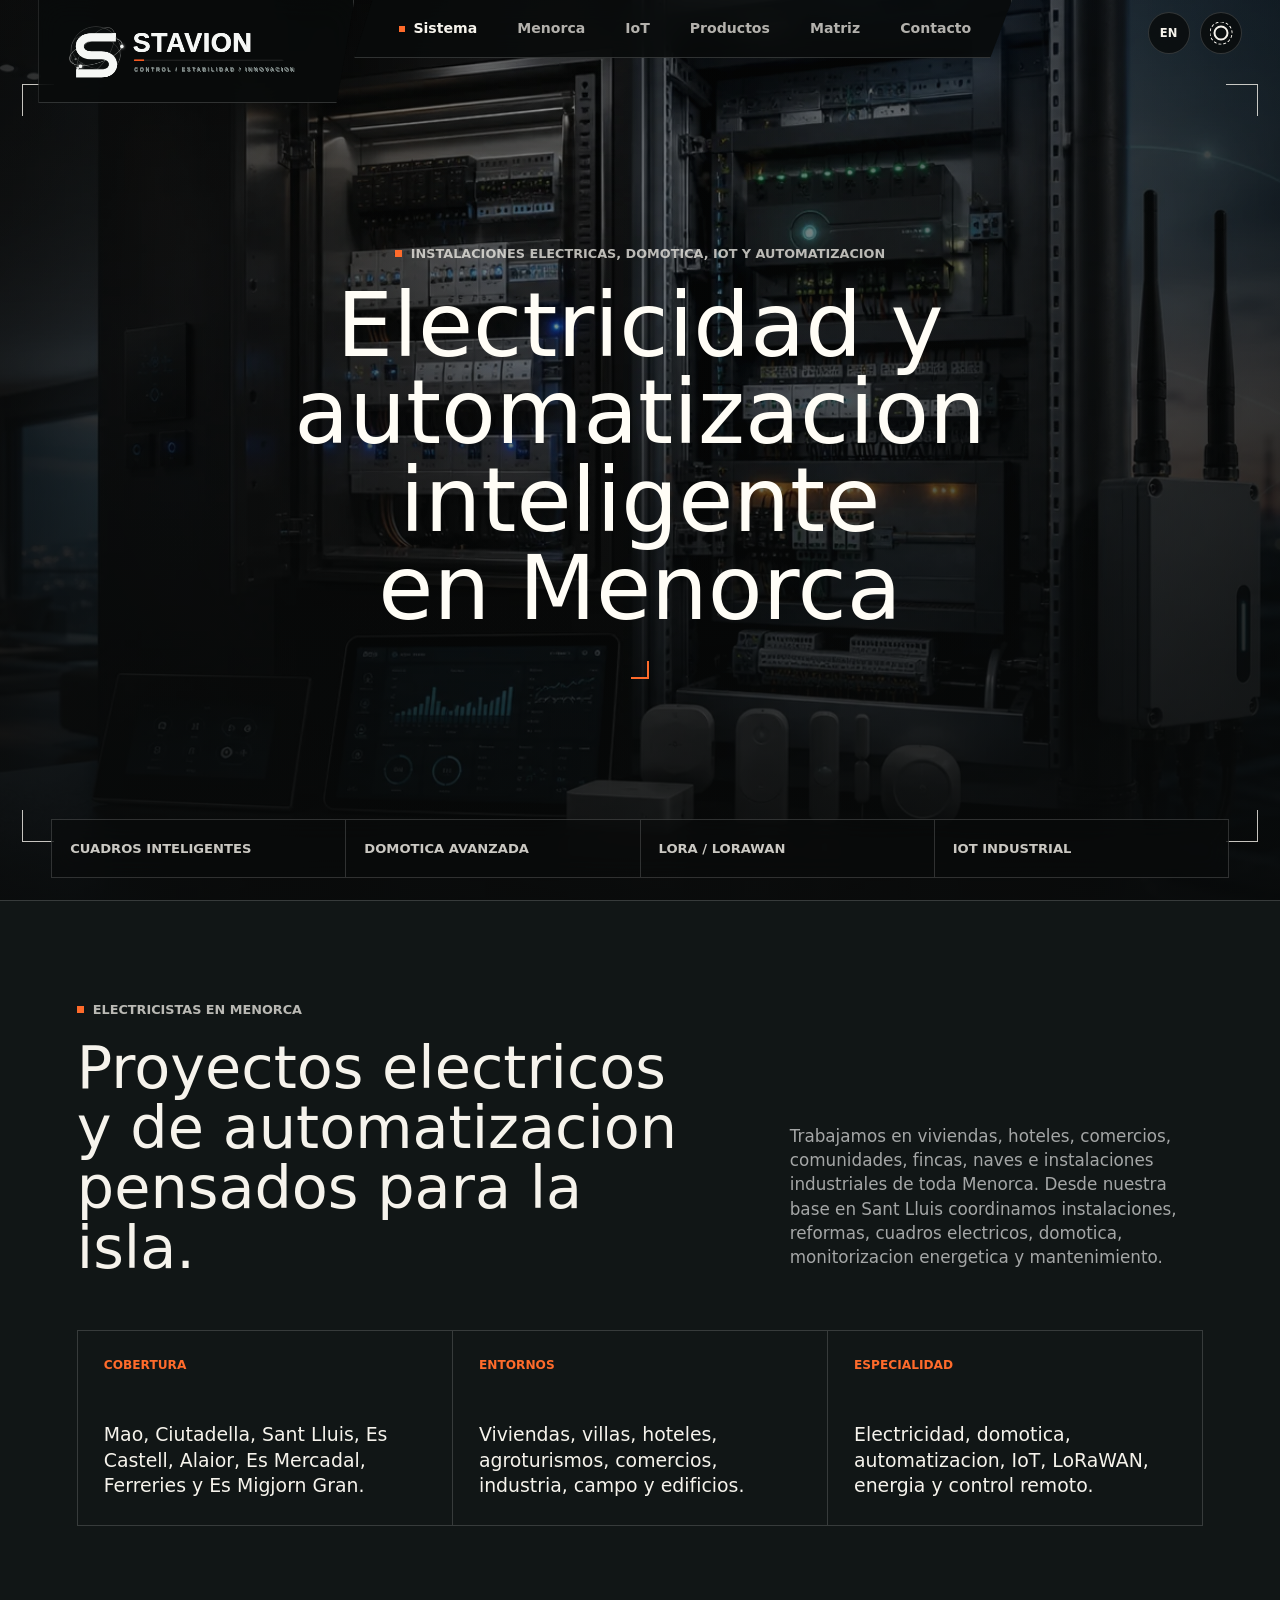
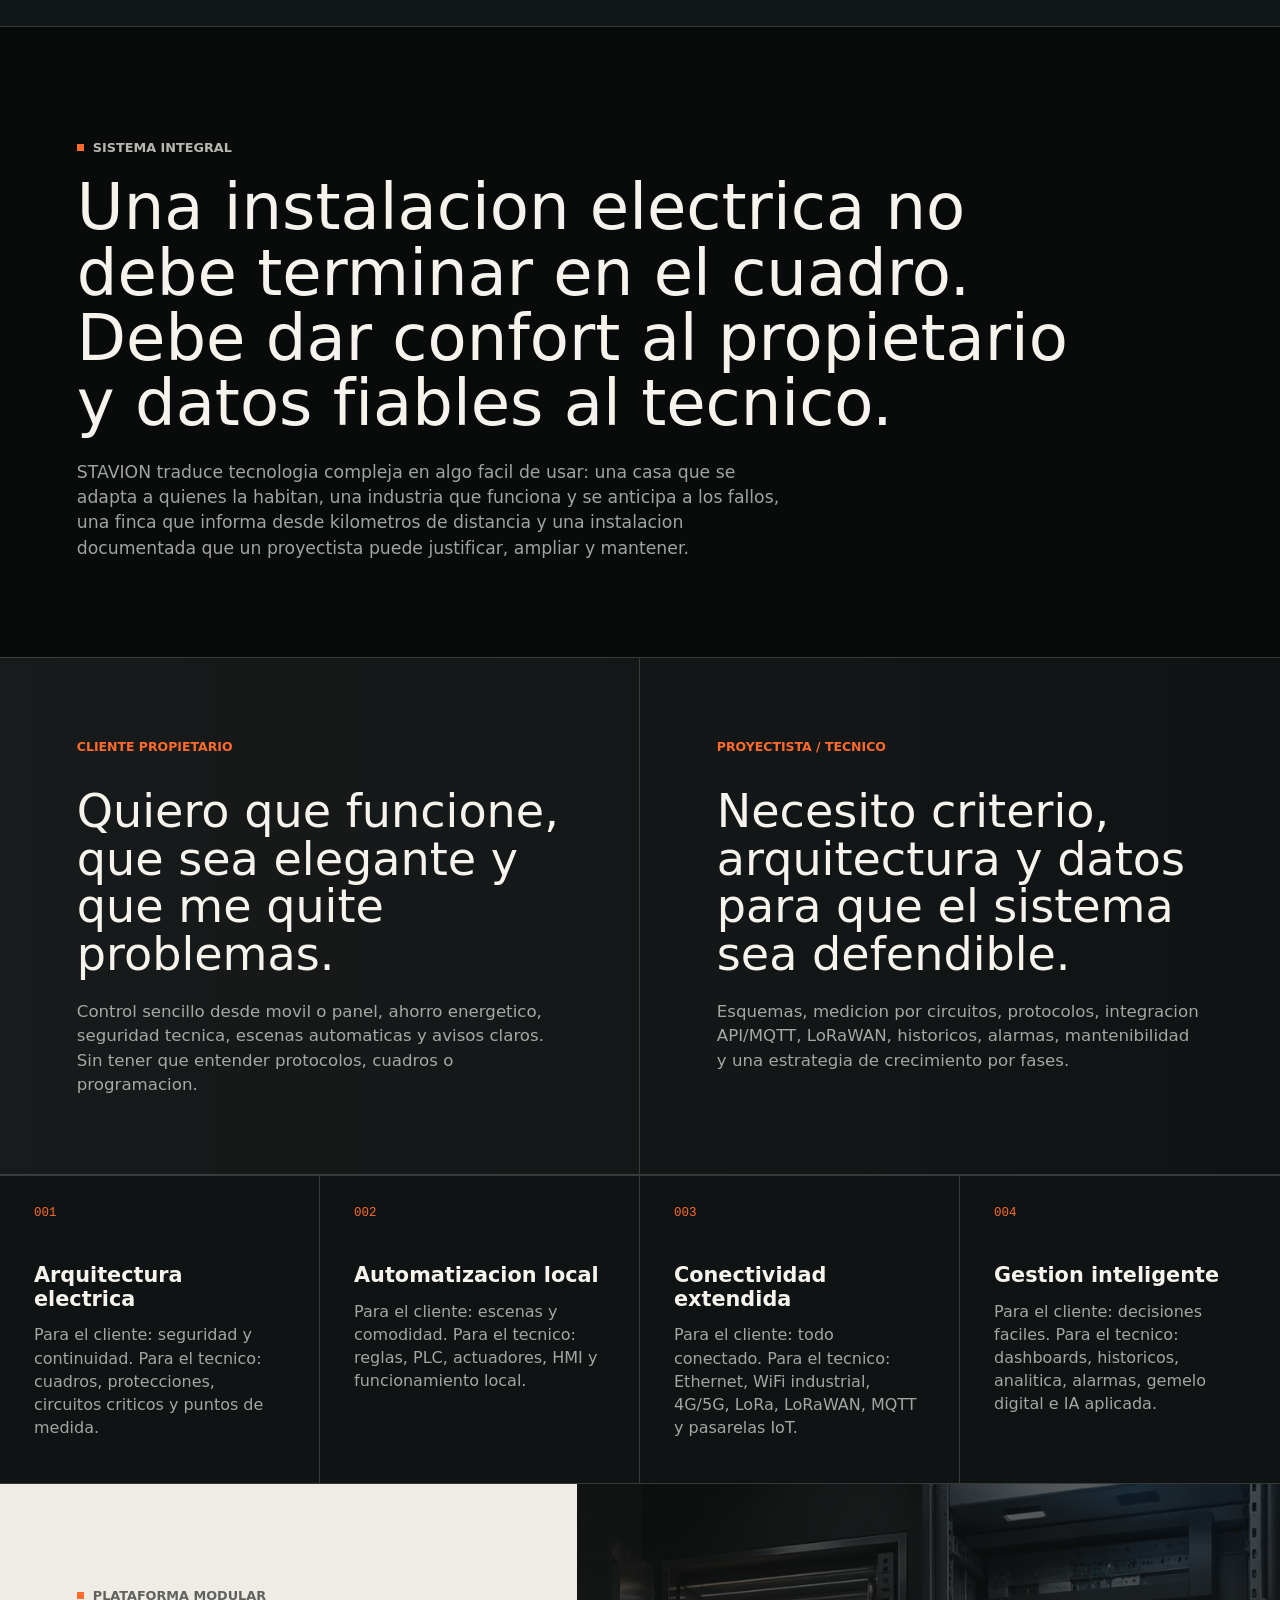
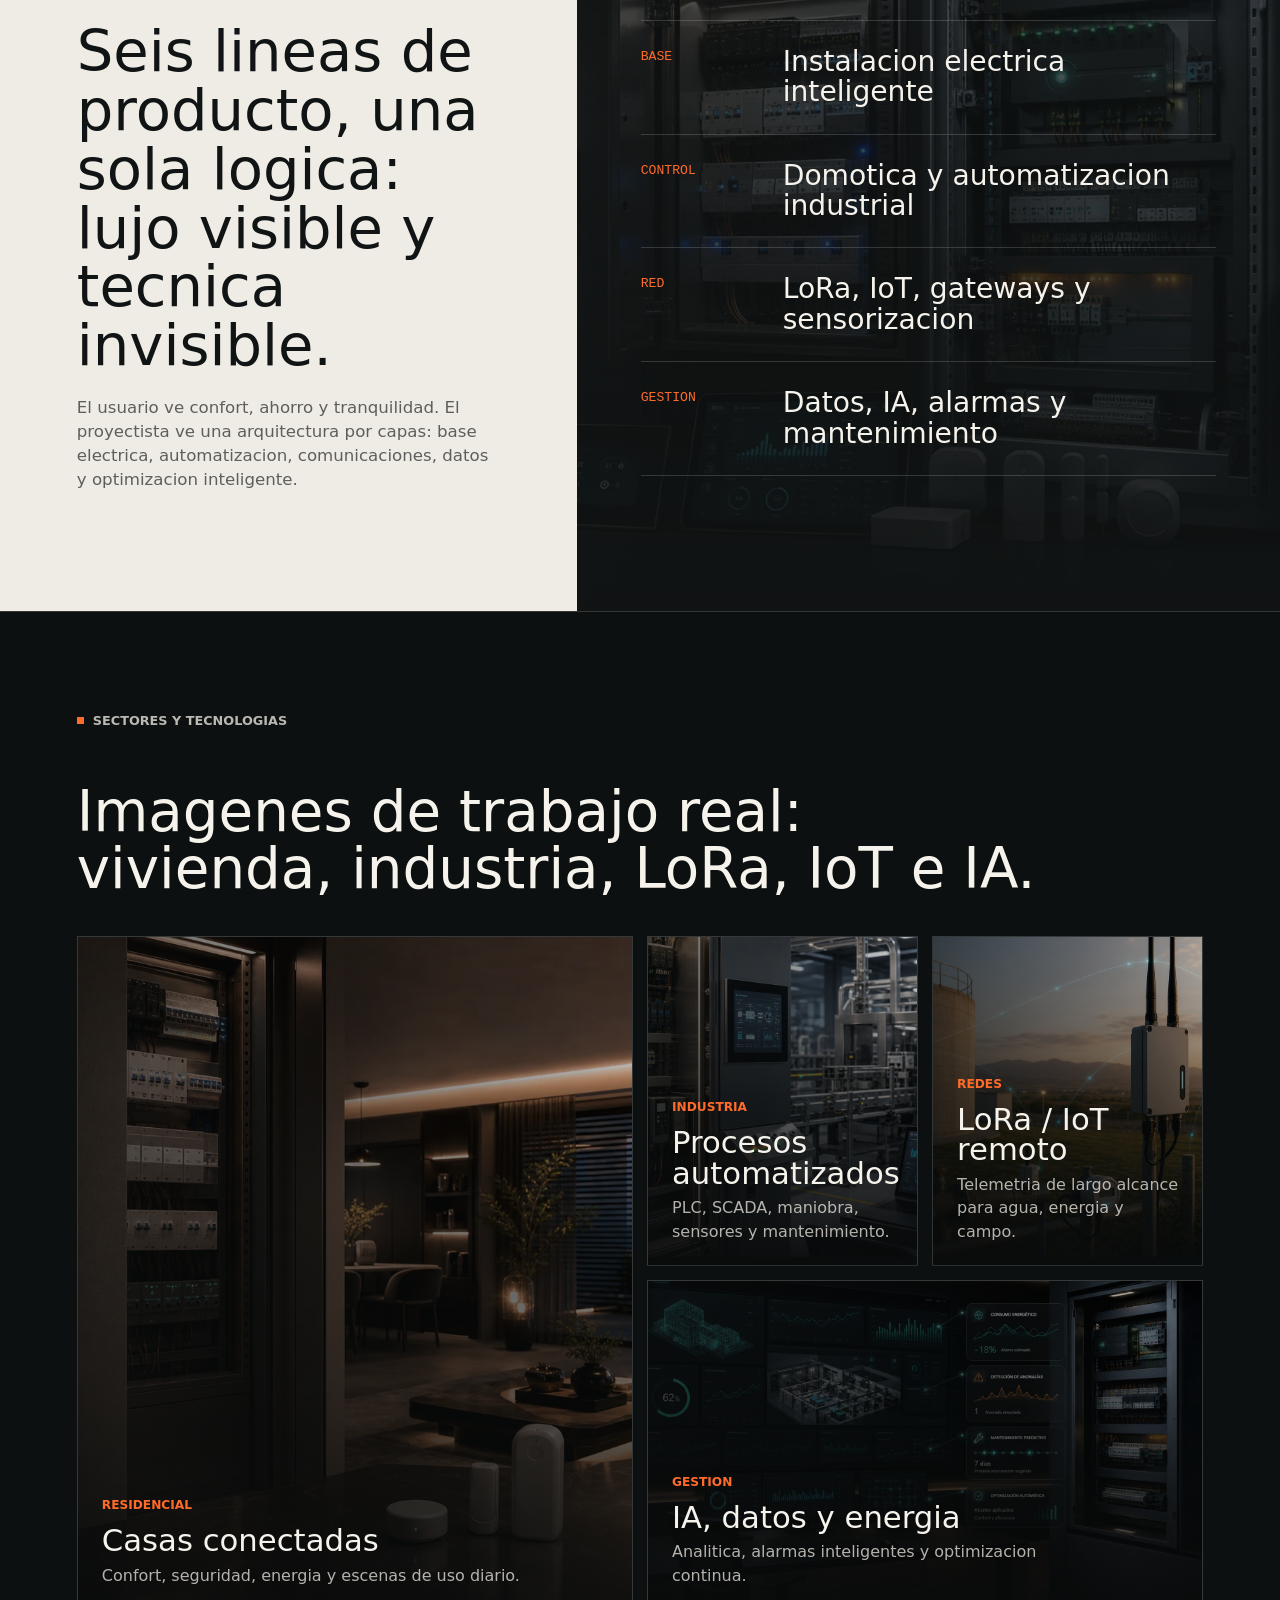
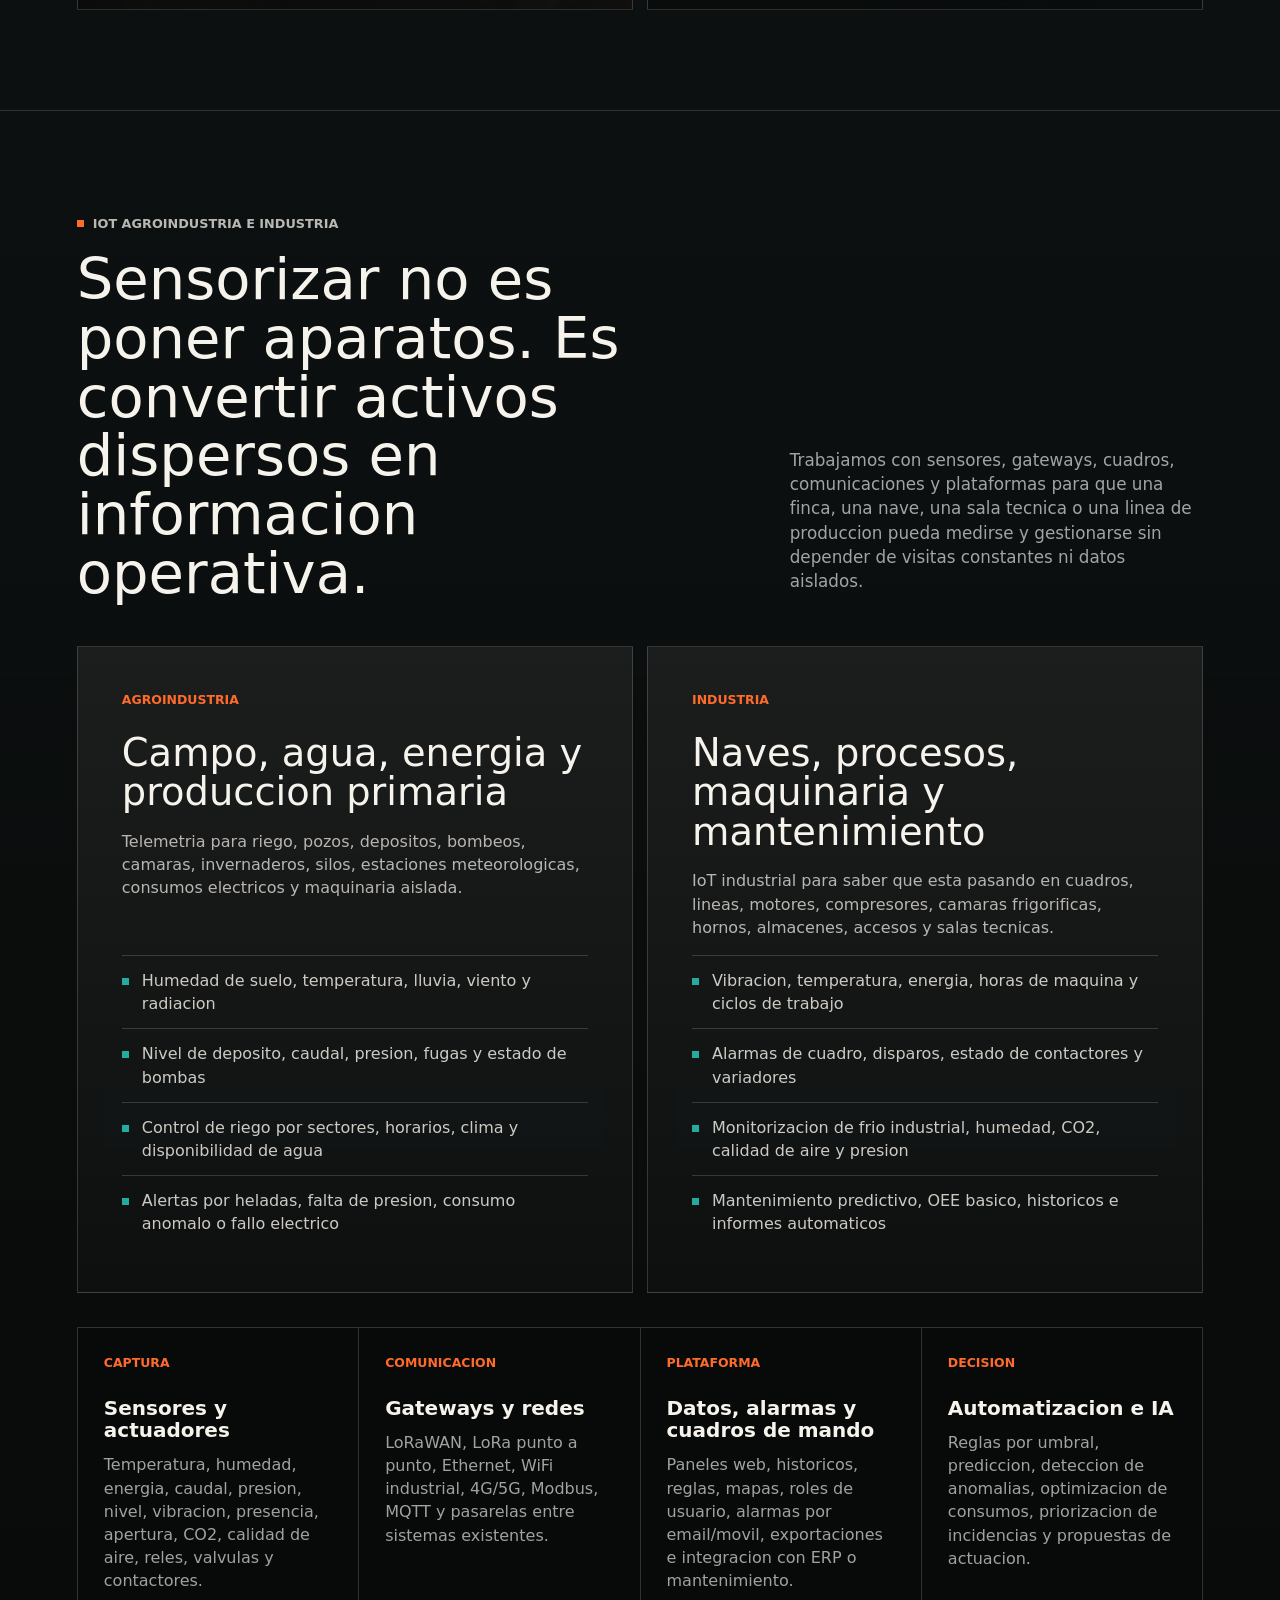
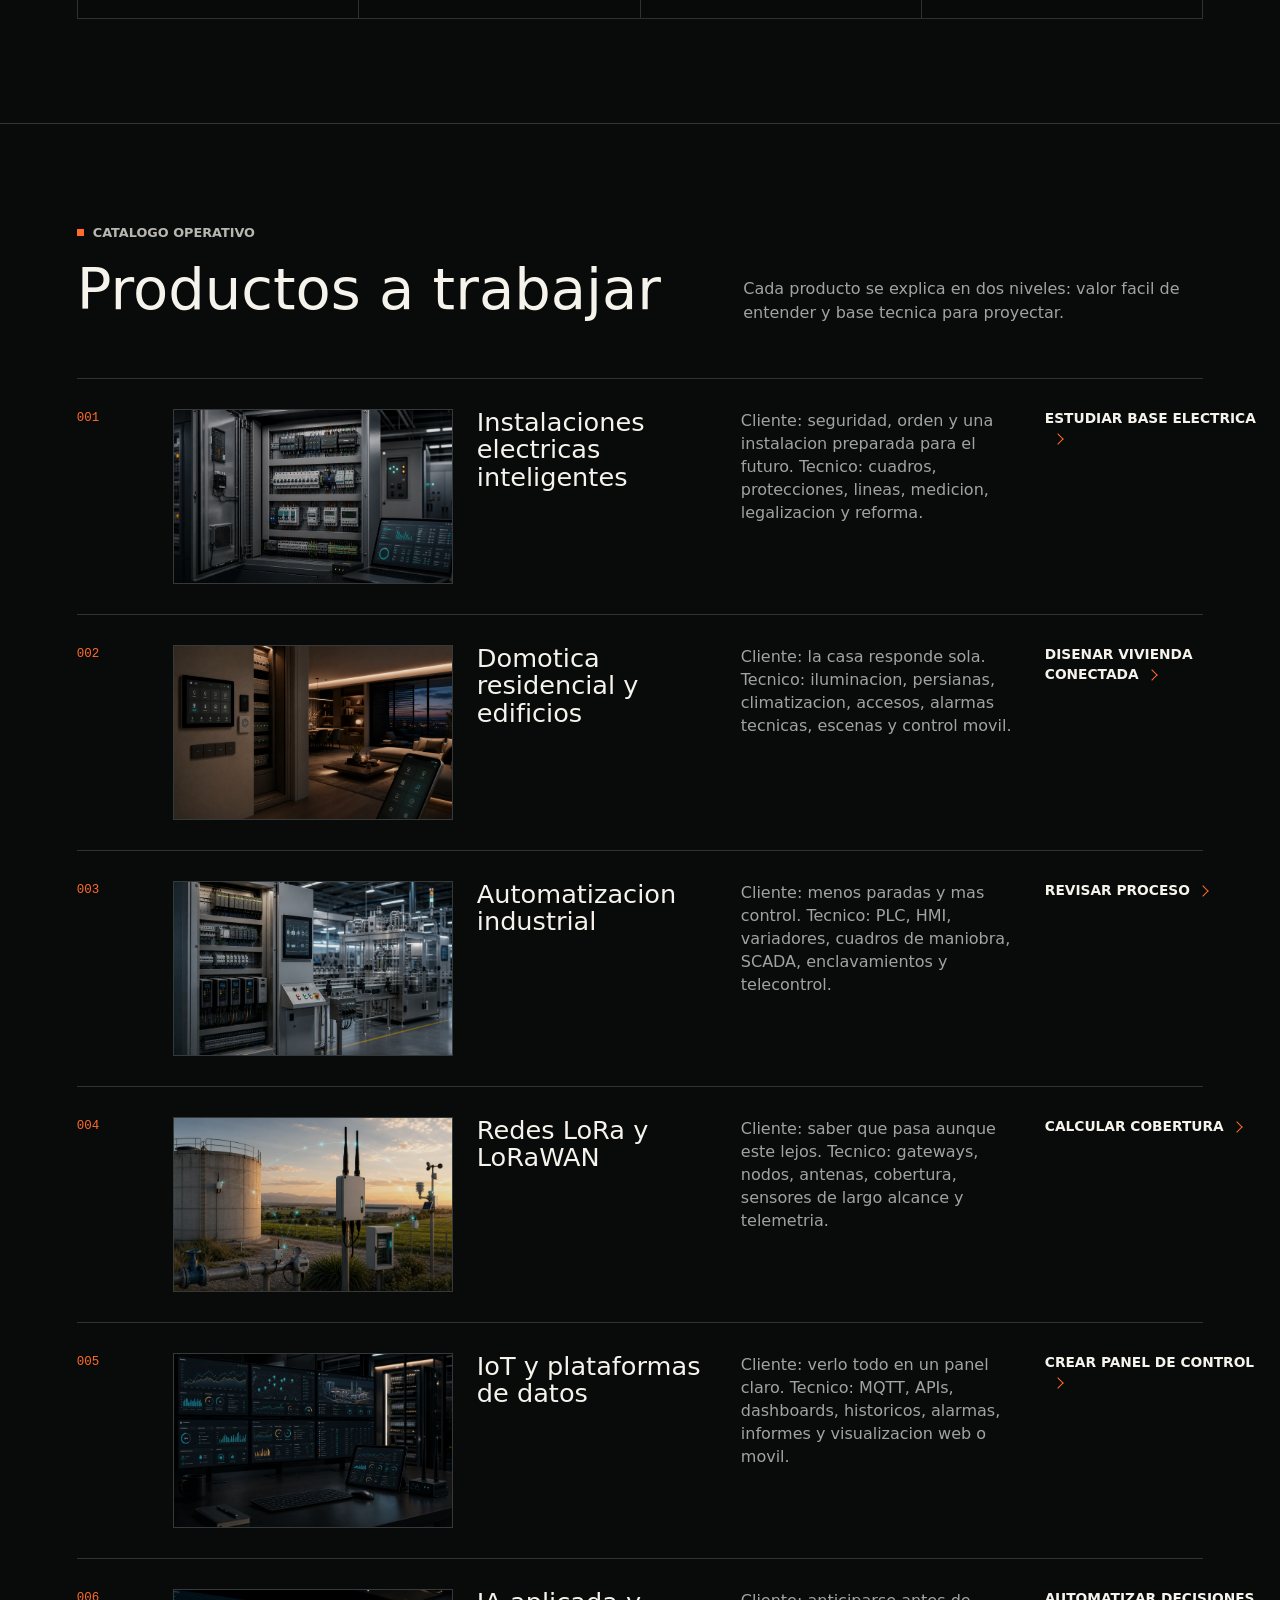
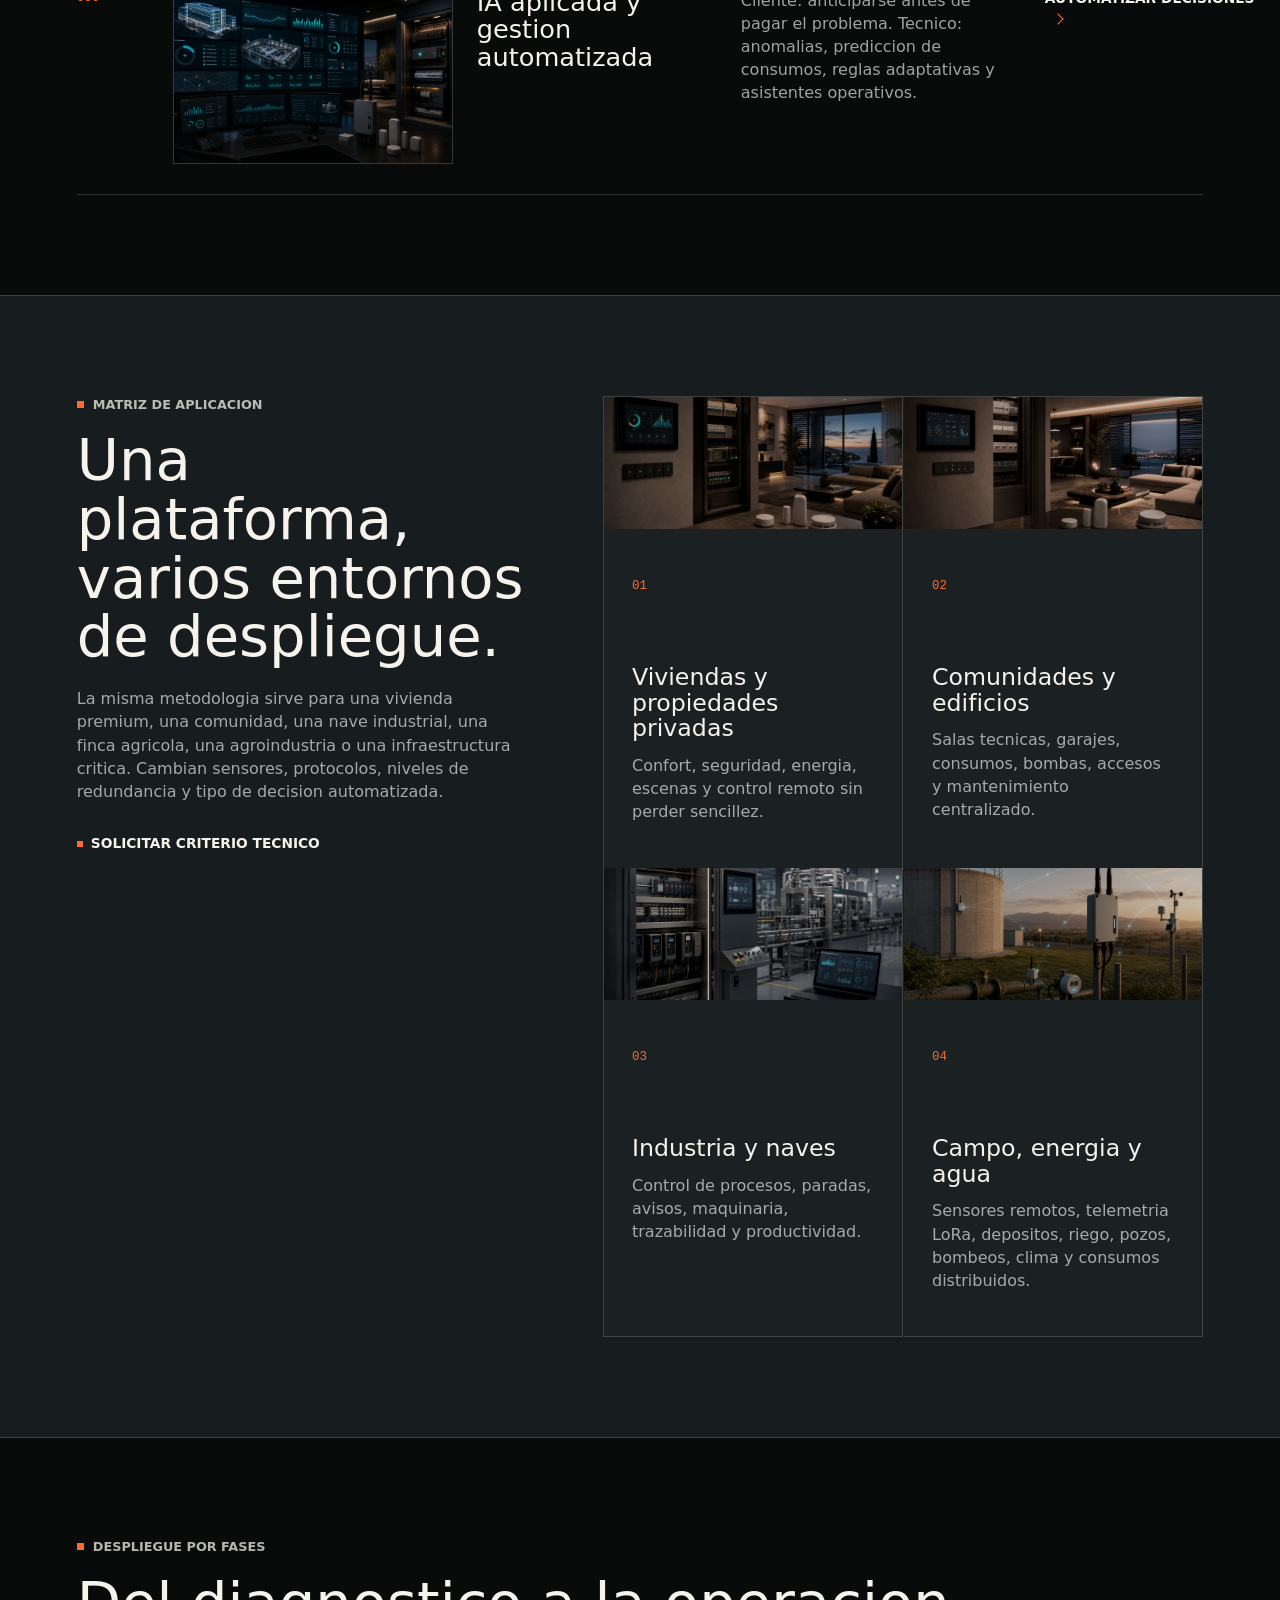
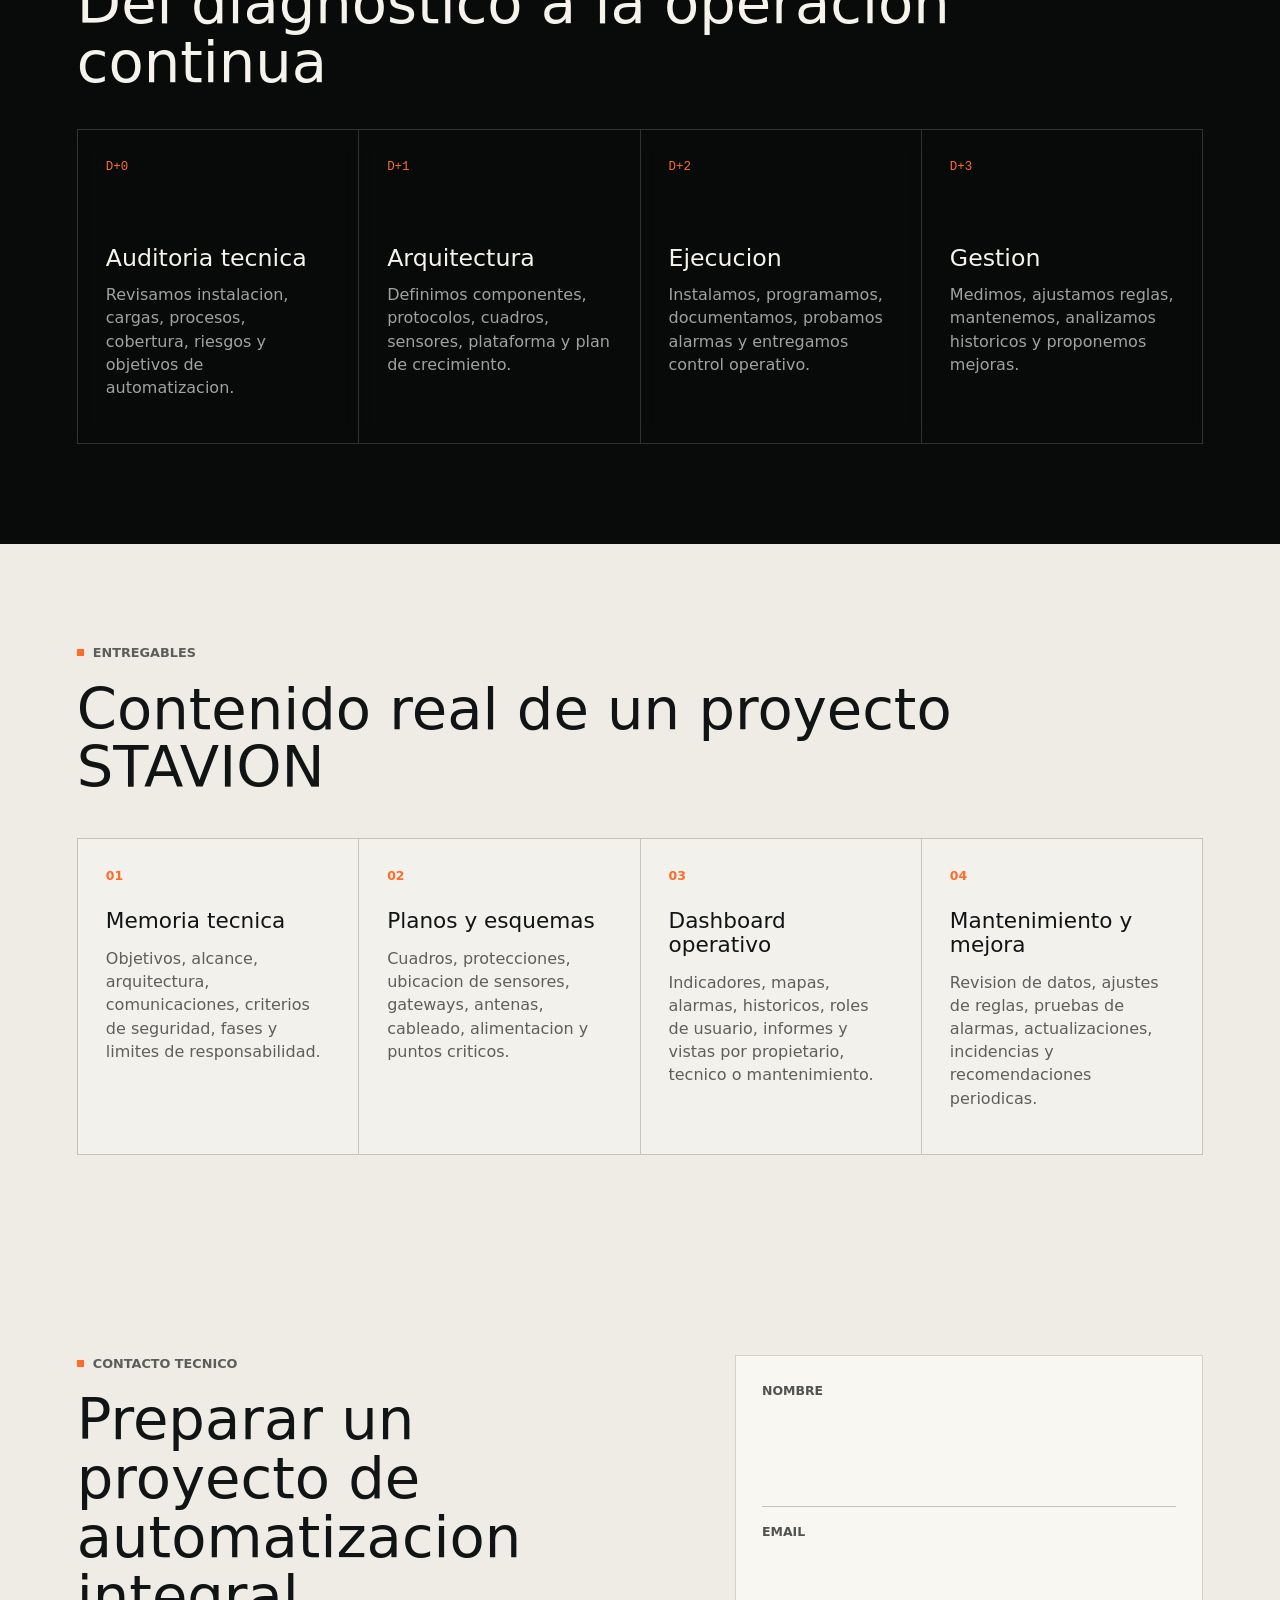
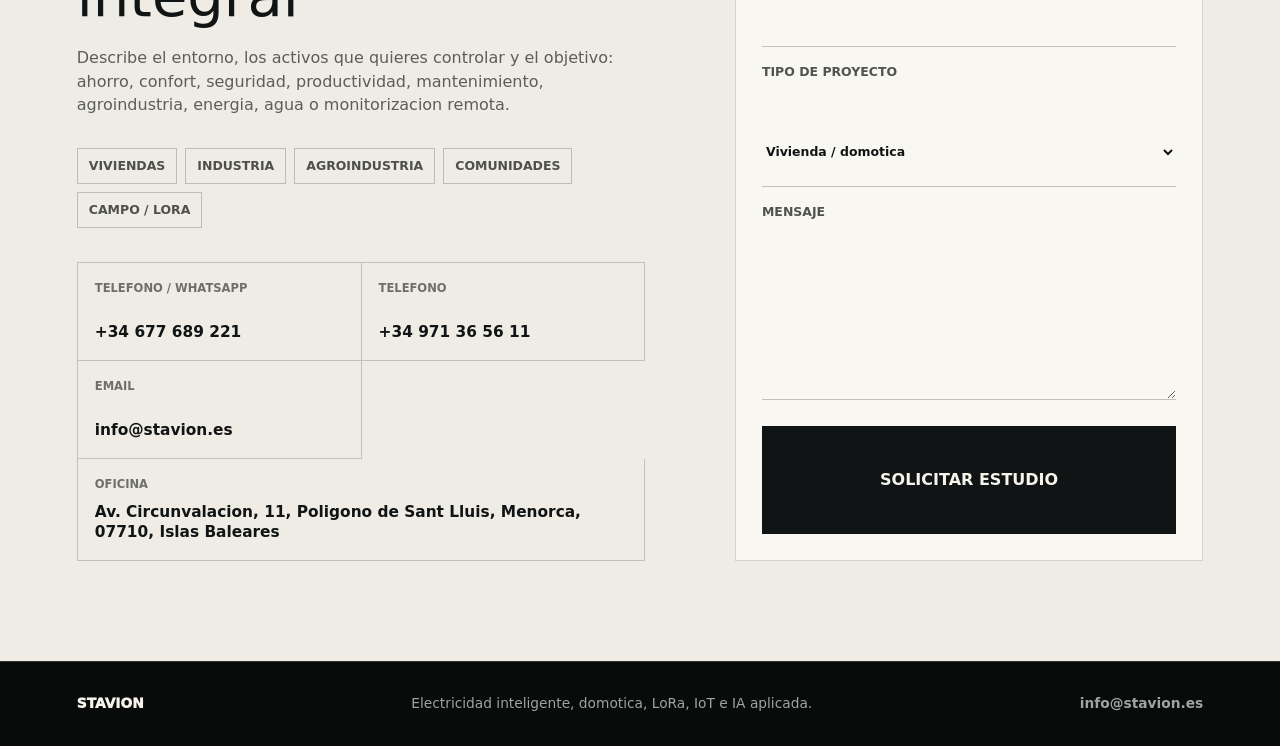
<file: index.html>
<!doctype html>
<html lang="es">
  <head>
    <meta charset="utf-8">
    <meta name="viewport" content="width=device-width, initial-scale=1">
    <title>Electricista en Menorca | Domotica, IoT y Automatizacion | STAVION</title>
    <meta
      name="description"
      content="Instalaciones electricas, domotica, automatizacion industrial, IoT y redes LoRa en Menorca. Proyectos para viviendas, empresas, fincas e industria."
    >
    <meta name="robots" content="index, follow, max-image-preview:large">
    <meta name="author" content="STAVION">
    <meta name="geo.region" content="ES-IB">
    <meta name="geo.placename" content="Sant Lluis, Menorca">
    <link rel="canonical" href="https://www.electricistamenorca.com/">
    <link rel="alternate" hreflang="es" href="https://www.electricistamenorca.com/">
    <link rel="alternate" hreflang="en" href="https://www.electricistamenorca.com/en/">
    <link rel="alternate" hreflang="x-default" href="https://www.electricistamenorca.com/">
    <meta property="og:type" content="website">
    <meta property="og:locale" content="es_ES">
    <meta property="og:site_name" content="STAVION">
    <meta property="og:title" content="Electricidad y automatizacion inteligente en Menorca | STAVION">
    <meta
      property="og:description"
      content="Electricistas en Menorca especializados en domotica, automatizacion industrial, IoT, LoRa y gestion energetica."
    >
    <meta property="og:url" content="https://www.electricistamenorca.com/">
    <meta property="og:image" content="https://www.electricistamenorca.com/assets/hero-automatizaciones.png">
    <meta property="og:image:width" content="1823">
    <meta property="og:image:height" content="863">
    <meta property="og:image:alt" content="Cuadros electricos, automatizacion y conectividad IoT de STAVION">
    <meta name="twitter:card" content="summary_large_image">
    <meta name="twitter:title" content="Electricista en Menorca | STAVION">
    <meta
      name="twitter:description"
      content="Electricidad inteligente, domotica, automatizacion industrial, IoT y LoRa para toda Menorca."
    >
    <meta name="twitter:image" content="https://www.electricistamenorca.com/assets/hero-automatizaciones.png">
    <meta name="theme-color" content="#0b0e0e">
    <link rel="icon" href="assets/favicon.ico" sizes="any">
    <link rel="icon" href="assets/favicon.svg" type="image/svg+xml">
    <link rel="apple-touch-icon" href="assets/favicon-180.png">
    <script>
      try {
        document.documentElement.dataset.theme = localStorage.getItem("stavion-theme") || "dark";
        if (!localStorage.getItem("stavion-intro-seen")) {
          document.documentElement.classList.add("intro-pending");
        }
      } catch (error) {
        document.documentElement.dataset.theme = "dark";
      }
    </script>
    <link rel="preload" href="assets/hero-automatizaciones.webp" as="image" type="image/webp">
    <link rel="stylesheet" href="styles.css?v=seo-1">
    <script type="application/ld+json">
      {
        "@context": "https://schema.org",
        "@graph": [
          {
            "@type": ["Electrician", "LocalBusiness"],
            "@id": "https://www.electricistamenorca.com/#business",
            "name": "STAVION",
            "url": "https://www.electricistamenorca.com/",
            "logo": "https://www.electricistamenorca.com/assets/logo-stavion-dark.svg",
            "image": "https://www.electricistamenorca.com/assets/hero-automatizaciones.png",
            "description": "Instalaciones electricas, domotica, automatizacion industrial, IoT, LoRaWAN y gestion energetica en Menorca.",
            "telephone": ["+34677689221", "+34971365611"],
            "email": "info@stavion.es",
            "priceRange": "\u20ac\u20ac",
            "address": {
              "@type": "PostalAddress",
              "streetAddress": "Av. Circunvalacion, 11, Poligono de Sant Lluis",
              "addressLocality": "Sant Lluis",
              "addressRegion": "Islas Baleares",
              "postalCode": "07710",
              "addressCountry": "ES"
            },
            "areaServed": [
              {"@type": "AdministrativeArea", "name": "Menorca"},
              {"@type": "City", "name": "Mao"},
              {"@type": "City", "name": "Ciutadella de Menorca"},
              {"@type": "City", "name": "Sant Lluis"},
              {"@type": "City", "name": "Es Castell"},
              {"@type": "City", "name": "Alaior"},
              {"@type": "City", "name": "Es Mercadal"},
              {"@type": "City", "name": "Ferreries"},
              {"@type": "City", "name": "Es Migjorn Gran"}
            ],
            "hasOfferCatalog": {
              "@type": "OfferCatalog",
              "name": "Servicios electricos y de automatizacion en Menorca",
              "itemListElement": [
                {"@type": "Offer", "itemOffered": {"@type": "Service", "name": "Instalaciones electricas inteligentes"}},
                {"@type": "Offer", "itemOffered": {"@type": "Service", "name": "Domotica para viviendas y edificios"}},
                {"@type": "Offer", "itemOffered": {"@type": "Service", "name": "Automatizacion industrial"}},
                {"@type": "Offer", "itemOffered": {"@type": "Service", "name": "Redes LoRa y LoRaWAN"}},
                {"@type": "Offer", "itemOffered": {"@type": "Service", "name": "IoT y monitorizacion remota"}},
                {"@type": "Offer", "itemOffered": {"@type": "Service", "name": "Gestion energetica e IA aplicada"}}
              ]
            }
          },
          {
            "@type": "WebSite",
            "@id": "https://www.electricistamenorca.com/#website",
            "url": "https://www.electricistamenorca.com/",
            "name": "STAVION",
            "inLanguage": "es",
            "publisher": {"@id": "https://www.electricistamenorca.com/#business"}
          }
        ]
      }
    </script>
  </head>
  <body>
    <div class="site-intro" aria-hidden="true" data-site-intro>
      <div class="intro-logo-shell" data-intro-logo-shell>
        <object
          class="intro-logo"
          data="assets/logo-stavion-dark.svg?v=6"
          type="image/svg+xml"
          tabindex="-1"
          data-intro-logo
        ></object>
        <span class="intro-progress"></span>
      </div>
    </div>

    <header class="topbar" data-header>
      <a class="brand" href="#inicio" aria-label="STAVION inicio">
        <object
          class="brand-logo"
          data="assets/logo-stavion-dark.svg?v=6"
          type="image/svg+xml"
          aria-label="STAVION"
          data-orbit-logo
        ></object>
      </a>

      <button class="nav-toggle" type="button" aria-expanded="false" aria-controls="site-nav" data-nav-toggle>
        <span></span>
        <span></span>
        <span></span>
      </button>

      <nav class="nav-shell" id="site-nav" data-nav>
        <a href="#sistema">Sistema</a>
        <a href="#menorca">Menorca</a>
        <a href="#iot">IoT</a>
        <a href="#productos">Productos</a>
        <a href="#matriz">Matriz</a>
        <a href="#contacto">Contacto</a>
      </nav>

      <a class="language-switch" href="/en/" lang="en" hreflang="en" aria-label="View this website in English">EN</a>

      <button class="theme-toggle" type="button" aria-label="Activar modo claro" title="Cambiar tema" data-theme-toggle>
        <span class="theme-toggle-icon" aria-hidden="true"></span>
      </button>
    </header>

    <main>
      <section class="hero" id="inicio">
        <video
          class="hero-video"
          autoplay
          muted
          loop
          playsinline
          preload="metadata"
          poster="assets/hero-automatizaciones.webp"
          aria-hidden="true"
        >
          <source src="assets/hero-voltia-led-loop.mp4?v=2" type="video/mp4">
        </video>
        <div class="hero-image" aria-hidden="true"></div>
        <div class="hero-shade" aria-hidden="true"></div>
        <div class="corner corner-tl" aria-hidden="true"></div>
        <div class="corner corner-tr" aria-hidden="true"></div>
        <div class="corner corner-bl" aria-hidden="true"></div>
        <div class="corner corner-br" aria-hidden="true"></div>

        <div class="hero-center" data-animate="title">
          <p class="pretitle">Instalaciones electricas, domotica, IoT y automatizacion</p>
          <h1><span>Electricidad y automatizacion</span> <span>inteligente en Menorca</span></h1>
          <a class="scroll-cue" href="#sistema" aria-label="Bajar a sistema"></a>
        </div>

        <div class="hero-specs" aria-label="Capacidades principales">
          <span>Cuadros inteligentes</span>
          <span>Domotica avanzada</span>
          <span>LoRa / LoRaWAN</span>
          <span>IoT industrial</span>
        </div>
      </section>

      <section class="local-section" id="menorca" data-animate-group>
        <div class="local-intro" data-animate="fade-up">
          <div>
            <div class="section-label">Electricistas en Menorca</div>
            <h2>Proyectos electricos y de automatizacion pensados para la isla.</h2>
          </div>
          <p>
            Trabajamos en viviendas, hoteles, comercios, comunidades, fincas, naves e instalaciones
            industriales de toda Menorca. Desde nuestra base en Sant Lluis coordinamos instalaciones,
            reformas, cuadros electricos, domotica, monitorizacion energetica y mantenimiento.
          </p>
        </div>
        <div class="local-coverage">
          <div>
            <span>Cobertura</span>
            <strong>Mao, Ciutadella, Sant Lluis, Es Castell, Alaior, Es Mercadal, Ferreries y Es Migjorn Gran.</strong>
          </div>
          <div>
            <span>Entornos</span>
            <strong>Viviendas, villas, hoteles, agroturismos, comercios, industria, campo y edificios.</strong>
          </div>
          <div>
            <span>Especialidad</span>
            <strong>Electricidad, domotica, automatizacion, IoT, LoRaWAN, energia y control remoto.</strong>
          </div>
        </div>
      </section>

      <section class="statement" id="sistema" data-animate="fade-up">
        <div class="section-label">Sistema integral</div>
        <h2>Una instalacion electrica no debe terminar en el cuadro. Debe dar confort al propietario y datos fiables al tecnico.</h2>
        <p>
          STAVION traduce tecnologia compleja en algo facil de usar: una casa que se adapta a quienes la habitan,
          una industria que funciona y se anticipa a los fallos, una finca que informa desde kilometros
          de distancia y una instalacion documentada que un proyectista puede justificar, ampliar y mantener.
        </p>
      </section>

      <section class="dual-audience" data-animate-group>
        <article data-animate="slide-up">
          <span>Cliente propietario</span>
          <h2>Quiero que funcione, que sea elegante y que me quite problemas.</h2>
          <p>
            Control sencillo desde movil o panel, ahorro energetico, seguridad tecnica, escenas
            automaticas y avisos claros. Sin tener que entender protocolos, cuadros o programacion.
          </p>
        </article>
        <article data-animate="slide-up">
          <span>Proyectista / tecnico</span>
          <h2>Necesito criterio, arquitectura y datos para que el sistema sea defendible.</h2>
          <p>
            Esquemas, medicion por circuitos, protocolos, integracion API/MQTT, LoRaWAN,
            historicos, alarmas, mantenibilidad y una estrategia de crecimiento por fases.
          </p>
        </article>
      </section>

      <section class="tech-band" data-animate-group>
        <div class="tech-item" data-animate="slide-up">
          <span>001</span>
          <strong>Arquitectura electrica</strong>
          <p>Para el cliente: seguridad y continuidad. Para el tecnico: cuadros, protecciones, circuitos criticos y puntos de medida.</p>
        </div>
        <div class="tech-item" data-animate="slide-up">
          <span>002</span>
          <strong>Automatizacion local</strong>
          <p>Para el cliente: escenas y comodidad. Para el tecnico: reglas, PLC, actuadores, HMI y funcionamiento local.</p>
        </div>
        <div class="tech-item" data-animate="slide-up">
          <span>003</span>
          <strong>Conectividad extendida</strong>
          <p>Para el cliente: todo conectado. Para el tecnico: Ethernet, WiFi industrial, 4G/5G, LoRa, LoRaWAN, MQTT y pasarelas IoT.</p>
        </div>
        <div class="tech-item" data-animate="slide-up">
          <span>004</span>
          <strong>Gestion inteligente</strong>
          <p>Para el cliente: decisiones faciles. Para el tecnico: dashboards, historicos, analitica, alarmas, gemelo digital e IA aplicada.</p>
        </div>
      </section>

      <section class="module-section" data-animate="wipe">
        <div class="module-copy">
          <div class="section-label">Plataforma modular</div>
          <h2>Seis lineas de producto, una sola logica: lujo visible y tecnica invisible.</h2>
          <p>
            El usuario ve confort, ahorro y tranquilidad. El proyectista ve una arquitectura por capas:
            base electrica, automatizacion, comunicaciones, datos y optimizacion inteligente.
          </p>
        </div>
        <div class="module-visual" aria-label="Capas del sistema">
          <div>
            <span>Base</span>
            <strong>Instalacion electrica inteligente</strong>
          </div>
          <div>
            <span>Control</span>
            <strong>Domotica y automatizacion industrial</strong>
          </div>
          <div>
            <span>Red</span>
            <strong>LoRa, IoT, gateways y sensorizacion</strong>
          </div>
          <div>
            <span>Gestion</span>
            <strong>Datos, IA, alarmas y mantenimiento</strong>
          </div>
        </div>
      </section>

      <section class="sector-gallery" aria-label="Sectores y tecnologias" data-animate-group>
        <div class="gallery-heading" data-animate="fade-up">
          <div class="section-label">Sectores y tecnologias</div>
          <h2>Imagenes de trabajo real: vivienda, industria, LoRa, IoT e IA.</h2>
        </div>

        <div class="sector-grid">
          <article class="sector-card large" data-animate="image-rise">
            <img src="assets/sector-vivienda.webp" width="1586" height="992" loading="lazy" decoding="async" alt="Vivienda premium con domotica y gestion electrica inteligente en Menorca">
            <div>
              <span>Residencial</span>
              <h3>Casas conectadas</h3>
              <p>Confort, seguridad, energia y escenas de uso diario.</p>
            </div>
          </article>
          <article class="sector-card" data-animate="image-rise">
            <img src="assets/sector-industria.webp" width="1586" height="992" loading="lazy" decoding="async" alt="Automatizacion industrial con PLC, HMI y control de maquinaria en Menorca">
            <div>
              <span>Industria</span>
              <h3>Procesos automatizados</h3>
              <p>PLC, SCADA, maniobra, sensores y mantenimiento.</p>
            </div>
          </article>
          <article class="sector-card" data-animate="image-rise">
            <img src="assets/sector-lora-iot.webp" width="1586" height="992" loading="lazy" decoding="async" alt="Red LoRa con gateway y sensores IoT remotos en una finca de Menorca">
            <div>
              <span>Redes</span>
              <h3>LoRa / IoT remoto</h3>
              <p>Telemetria de largo alcance para agua, energia y campo.</p>
            </div>
          </article>
          <article class="sector-card wide" data-animate="image-rise">
            <img src="assets/sector-ai-energia.webp" width="1586" height="992" loading="lazy" decoding="async" alt="Centro de datos para IA, energia y mantenimiento predictivo">
            <div>
              <span>Gestion</span>
              <h3>IA, datos y energia</h3>
              <p>Analitica, alarmas inteligentes y optimizacion continua.</p>
            </div>
          </article>
        </div>
      </section>

      <section class="iot-section" id="iot" data-animate-group>
        <div class="section-label">IoT agroindustria e industria</div>
        <div class="iot-intro" data-animate="fade-up">
          <h2>Sensorizar no es poner aparatos. Es convertir activos dispersos en informacion operativa.</h2>
          <p>
            Trabajamos con sensores, gateways, cuadros, comunicaciones y plataformas para que una finca,
            una nave, una sala tecnica o una linea de produccion pueda medirse y gestionarse sin depender
            de visitas constantes ni datos aislados.
          </p>
        </div>

        <div class="iot-grid">
          <article class="iot-card agro" data-animate="slide-up">
            <span>Agroindustria</span>
            <h3>Campo, agua, energia y produccion primaria</h3>
            <p>
              Telemetria para riego, pozos, depositos, bombeos, camaras, invernaderos, silos,
              estaciones meteorologicas, consumos electricos y maquinaria aislada.
            </p>
            <ul>
              <li>Humedad de suelo, temperatura, lluvia, viento y radiacion</li>
              <li>Nivel de deposito, caudal, presion, fugas y estado de bombas</li>
              <li>Control de riego por sectores, horarios, clima y disponibilidad de agua</li>
              <li>Alertas por heladas, falta de presion, consumo anomalo o fallo electrico</li>
            </ul>
          </article>

          <article class="iot-card industry" data-animate="slide-up">
            <span>Industria</span>
            <h3>Naves, procesos, maquinaria y mantenimiento</h3>
            <p>
              IoT industrial para saber que esta pasando en cuadros, lineas, motores, compresores,
              camaras frigorificas, hornos, almacenes, accesos y salas tecnicas.
            </p>
            <ul>
              <li>Vibracion, temperatura, energia, horas de maquina y ciclos de trabajo</li>
              <li>Alarmas de cuadro, disparos, estado de contactores y variadores</li>
              <li>Monitorizacion de frio industrial, humedad, CO2, calidad de aire y presion</li>
              <li>Mantenimiento predictivo, OEE basico, historicos e informes automaticos</li>
            </ul>
          </article>
        </div>

        <div class="sensor-board" aria-label="Elementos IoT" data-animate-group>
          <article data-animate="row">
            <span>Captura</span>
            <strong>Sensores y actuadores</strong>
            <p>Temperatura, humedad, energia, caudal, presion, nivel, vibracion, presencia, apertura, CO2, calidad de aire, reles, valvulas y contactores.</p>
          </article>
          <article data-animate="row">
            <span>Comunicacion</span>
            <strong>Gateways y redes</strong>
            <p>LoRaWAN, LoRa punto a punto, Ethernet, WiFi industrial, 4G/5G, Modbus, MQTT y pasarelas entre sistemas existentes.</p>
          </article>
          <article data-animate="row">
            <span>Plataforma</span>
            <strong>Datos, alarmas y cuadros de mando</strong>
            <p>Paneles web, historicos, reglas, mapas, roles de usuario, alarmas por email/movil, exportaciones e integracion con ERP o mantenimiento.</p>
          </article>
          <article data-animate="row">
            <span>Decision</span>
            <strong>Automatizacion e IA</strong>
            <p>Reglas por umbral, prediccion, deteccion de anomalias, optimizacion de consumos, priorizacion de incidencias y propuestas de actuacion.</p>
          </article>
        </div>
      </section>

      <section class="products" id="productos">
        <div class="section-label">Catalogo operativo</div>
        <div class="section-heading">
          <h2>Productos a trabajar</h2>
          <p>Cada producto se explica en dos niveles: valor facil de entender y base tecnica para proyectar.</p>
        </div>

        <div class="product-list">
          <article class="product-row" data-animate="row">
            <span class="row-number">001</span>
            <figure class="product-media">
              <img src="assets/producto-electricidad.webp" width="1586" height="992" loading="lazy" decoding="async" alt="Cuadro electrico inteligente con protecciones y medicion">
            </figure>
            <h3>Instalaciones electricas inteligentes</h3>
            <p>Cliente: seguridad, orden y una instalacion preparada para el futuro. Tecnico: cuadros, protecciones, lineas, medicion, legalizacion y reforma.</p>
            <a href="#contacto">Estudiar base electrica</a>
          </article>
          <article class="product-row" data-animate="row">
            <span class="row-number">002</span>
            <figure class="product-media">
              <img src="assets/producto-domotica.webp" width="1586" height="992" loading="lazy" decoding="async" alt="Vivienda premium con domotica, iluminacion y control energetico">
            </figure>
            <h3>Domotica residencial y edificios</h3>
            <p>Cliente: la casa responde sola. Tecnico: iluminacion, persianas, climatizacion, accesos, alarmas tecnicas, escenas y control movil.</p>
            <a href="#contacto">Disenar vivienda conectada</a>
          </article>
          <article class="product-row" data-animate="row">
            <span class="row-number">003</span>
            <figure class="product-media">
              <img src="assets/producto-industria.webp" width="1586" height="992" loading="lazy" decoding="async" alt="Automatizacion industrial con PLC HMI y maquinaria conectada">
            </figure>
            <h3>Automatizacion industrial</h3>
            <p>Cliente: menos paradas y mas control. Tecnico: PLC, HMI, variadores, cuadros de maniobra, SCADA, enclavamientos y telecontrol.</p>
            <a href="#contacto">Revisar proceso</a>
          </article>
          <article class="product-row" data-animate="row">
            <span class="row-number">004</span>
            <figure class="product-media">
              <img src="assets/producto-lora.webp" width="1586" height="992" loading="lazy" decoding="async" alt="Gateway LoRaWAN y sensores IoT para telemetria remota">
            </figure>
            <h3>Redes LoRa y LoRaWAN</h3>
            <p>Cliente: saber que pasa aunque este lejos. Tecnico: gateways, nodos, antenas, cobertura, sensores de largo alcance y telemetria.</p>
            <a href="#contacto">Calcular cobertura</a>
          </article>
          <article class="product-row" data-animate="row">
            <span class="row-number">005</span>
            <figure class="product-media">
              <img src="assets/producto-iot-plataforma.webp" width="1586" height="992" loading="lazy" decoding="async" alt="Plataforma IoT con paneles, mapas y alarmas operativas">
            </figure>
            <h3>IoT y plataformas de datos</h3>
            <p>Cliente: verlo todo en un panel claro. Tecnico: MQTT, APIs, dashboards, historicos, alarmas, informes y visualizacion web o movil.</p>
            <a href="#contacto">Crear panel de control</a>
          </article>
          <article class="product-row" data-animate="row">
            <span class="row-number">006</span>
            <figure class="product-media">
              <img src="assets/producto-ia-gestion.webp" width="1586" height="992" loading="lazy" decoding="async" alt="Centro de gestion con IA para energia y mantenimiento predictivo">
            </figure>
            <h3>IA aplicada y gestion automatizada</h3>
            <p>Cliente: anticiparse antes de pagar el problema. Tecnico: anomalias, prediccion de consumos, reglas adaptativas y asistentes operativos.</p>
            <a href="#contacto">Automatizar decisiones</a>
          </article>
        </div>
      </section>

      <section class="matrix" id="matriz">
        <div class="matrix-copy" data-animate="fade-up">
          <div class="section-label">Matriz de aplicacion</div>
          <h2>Una plataforma, varios entornos de despliegue.</h2>
          <p>
            La misma metodologia sirve para una vivienda premium, una comunidad, una nave industrial,
            una finca agricola, una agroindustria o una infraestructura critica. Cambian sensores,
            protocolos, niveles de redundancia y tipo de decision automatizada.
          </p>
          <a class="solid-link" href="#contacto">Solicitar criterio tecnico</a>
        </div>

        <div class="matrix-grid" aria-label="Entornos de aplicacion">
          <article data-animate="flip">
            <img src="assets/sector-domotica.webp" width="1586" height="992" loading="lazy" decoding="async" alt="Domotica y gestion electrica en una vivienda de Menorca">
            <span>01</span>
            <h3>Viviendas y propiedades privadas</h3>
            <p>Confort, seguridad, energia, escenas y control remoto sin perder sencillez.</p>
          </article>
          <article data-animate="flip">
            <img src="assets/sector-vivienda.webp" width="1586" height="992" loading="lazy" decoding="async" alt="Edificio residencial con automatizacion y monitorizacion">
            <span>02</span>
            <h3>Comunidades y edificios</h3>
            <p>Salas tecnicas, garajes, consumos, bombas, accesos y mantenimiento centralizado.</p>
          </article>
          <article data-animate="flip">
            <img src="assets/sector-industria.webp" width="1586" height="992" loading="lazy" decoding="async" alt="Nave industrial con control automatizado">
            <span>03</span>
            <h3>Industria y naves</h3>
            <p>Control de procesos, paradas, avisos, maquinaria, trazabilidad y productividad.</p>
          </article>
          <article data-animate="flip">
            <img src="assets/sector-lora-iot.webp" width="1586" height="992" loading="lazy" decoding="async" alt="Campo de Menorca conectado mediante sensores LoRa IoT">
            <span>04</span>
            <h3>Campo, energia y agua</h3>
            <p>Sensores remotos, telemetria LoRa, depositos, riego, pozos, bombeos, clima y consumos distribuidos.</p>
          </article>
        </div>
      </section>

      <section class="deployment" data-animate-group>
        <div class="section-label">Despliegue por fases</div>
        <h2>Del diagnostico a la operacion continua</h2>
        <div class="steps">
          <article data-animate="slide-up">
            <span>D+0</span>
            <h3>Auditoria tecnica</h3>
            <p>Revisamos instalacion, cargas, procesos, cobertura, riesgos y objetivos de automatizacion.</p>
          </article>
          <article data-animate="slide-up">
            <span>D+1</span>
            <h3>Arquitectura</h3>
            <p>Definimos componentes, protocolos, cuadros, sensores, plataforma y plan de crecimiento.</p>
          </article>
          <article data-animate="slide-up">
            <span>D+2</span>
            <h3>Ejecucion</h3>
            <p>Instalamos, programamos, documentamos, probamos alarmas y entregamos control operativo.</p>
          </article>
          <article data-animate="slide-up">
            <span>D+3</span>
            <h3>Gestion</h3>
            <p>Medimos, ajustamos reglas, mantenemos, analizamos historicos y proponemos mejoras.</p>
          </article>
        </div>
      </section>

      <section class="deliverables" data-animate-group>
        <div class="section-label">Entregables</div>
        <h2 data-animate="fade-up">Contenido real de un proyecto STAVION</h2>
        <div class="deliverable-grid">
          <article data-animate="slide-up">
            <span>01</span>
            <h3>Memoria tecnica</h3>
            <p>Objetivos, alcance, arquitectura, comunicaciones, criterios de seguridad, fases y limites de responsabilidad.</p>
          </article>
          <article data-animate="slide-up">
            <span>02</span>
            <h3>Planos y esquemas</h3>
            <p>Cuadros, protecciones, ubicacion de sensores, gateways, antenas, cableado, alimentacion y puntos criticos.</p>
          </article>
          <article data-animate="slide-up">
            <span>03</span>
            <h3>Dashboard operativo</h3>
            <p>Indicadores, mapas, alarmas, historicos, roles de usuario, informes y vistas por propietario, tecnico o mantenimiento.</p>
          </article>
          <article data-animate="slide-up">
            <span>04</span>
            <h3>Mantenimiento y mejora</h3>
            <p>Revision de datos, ajustes de reglas, pruebas de alarmas, actualizaciones, incidencias y recomendaciones periodicas.</p>
          </article>
        </div>
      </section>

      <section class="contact" id="contacto" data-animate="wipe">
        <div>
          <div class="section-label">Contacto tecnico</div>
          <h2>Preparar un proyecto de automatizacion integral</h2>
          <p>
            Describe el entorno, los activos que quieres controlar y el objetivo: ahorro, confort,
            seguridad, productividad, mantenimiento, agroindustria, energia, agua o monitorizacion remota.
          </p>
          <div class="contact-details">
            <span>Viviendas</span>
            <span>Industria</span>
            <span>Agroindustria</span>
            <span>Comunidades</span>
            <span>Campo / LoRa</span>
          </div>
          <address class="company-contact">
            <a class="contact-action whatsapp" href="https://wa.me/34677689221" target="_blank" rel="noopener">
              <span>Telefono / WhatsApp</span>
              <strong>+34 677 689 221</strong>
            </a>
            <a class="contact-action" href="tel:+34971365611">
              <span>Telefono</span>
              <strong>+34 971 36 56 11</strong>
            </a>
            <a class="contact-action" href="mailto:info@stavion.es">
              <span>Email</span>
              <strong>info@stavion.es</strong>
            </a>
            <a
              class="contact-action address"
              href="https://www.google.com/maps/search/?api=1&query=Av.+Circunvalacion%2C+11%2C+Poligono+de+Sant+Lluis%2C+Menorca%2C+07710%2C+Islas+Baleares"
              target="_blank"
              rel="noopener"
            >
              <span>Oficina</span>
              <strong>Av. Circunvalacion, 11, Poligono de Sant Lluis, Menorca, 07710, Islas Baleares</strong>
            </a>
          </address>
        </div>

        <form class="contact-form" action="mailto:info@stavion.es" method="post" enctype="text/plain">
          <label>
            Nombre
            <input name="nombre" type="text" autocomplete="name" required>
          </label>
          <label>
            Email
            <input name="email" type="email" autocomplete="email" required>
          </label>
          <label>
            Tipo de proyecto
            <select name="tipo">
              <option>Vivienda / domotica</option>
              <option>Industria / automatizacion</option>
              <option>Agroindustria / agua / riego</option>
              <option>Red LoRa / IoT</option>
              <option>Gestion energetica / IA</option>
            </select>
          </label>
          <label>
            Mensaje
            <textarea name="mensaje" rows="5" required></textarea>
          </label>
          <button type="submit">Solicitar estudio</button>
        </form>
      </section>
    </main>

    <footer class="footer">
      <span>STAVION</span>
      <span>Electricidad inteligente, domotica, LoRa, IoT e IA aplicada.</span>
      <a href="mailto:info@stavion.es">info@stavion.es</a>
    </footer>

    <script src="script.js?v=stavion-4"></script>
  </body>
</html>
</file>
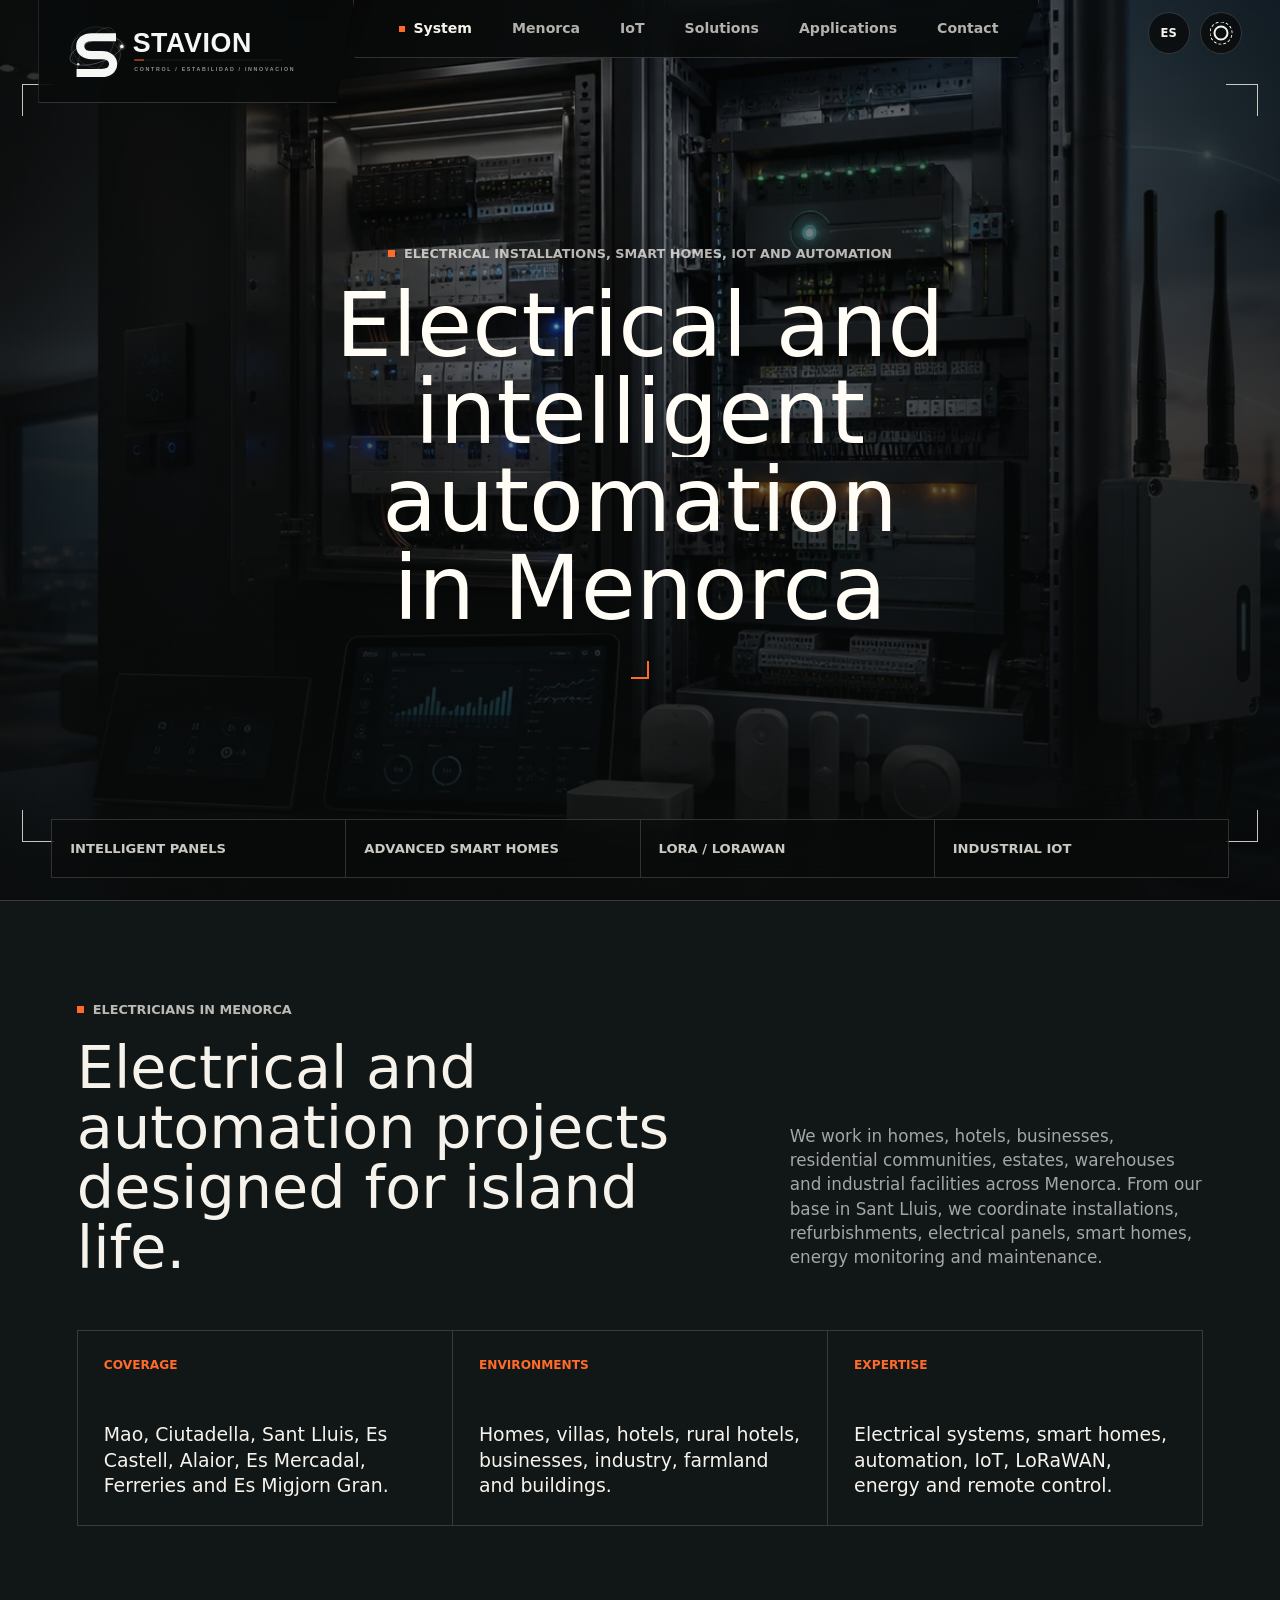
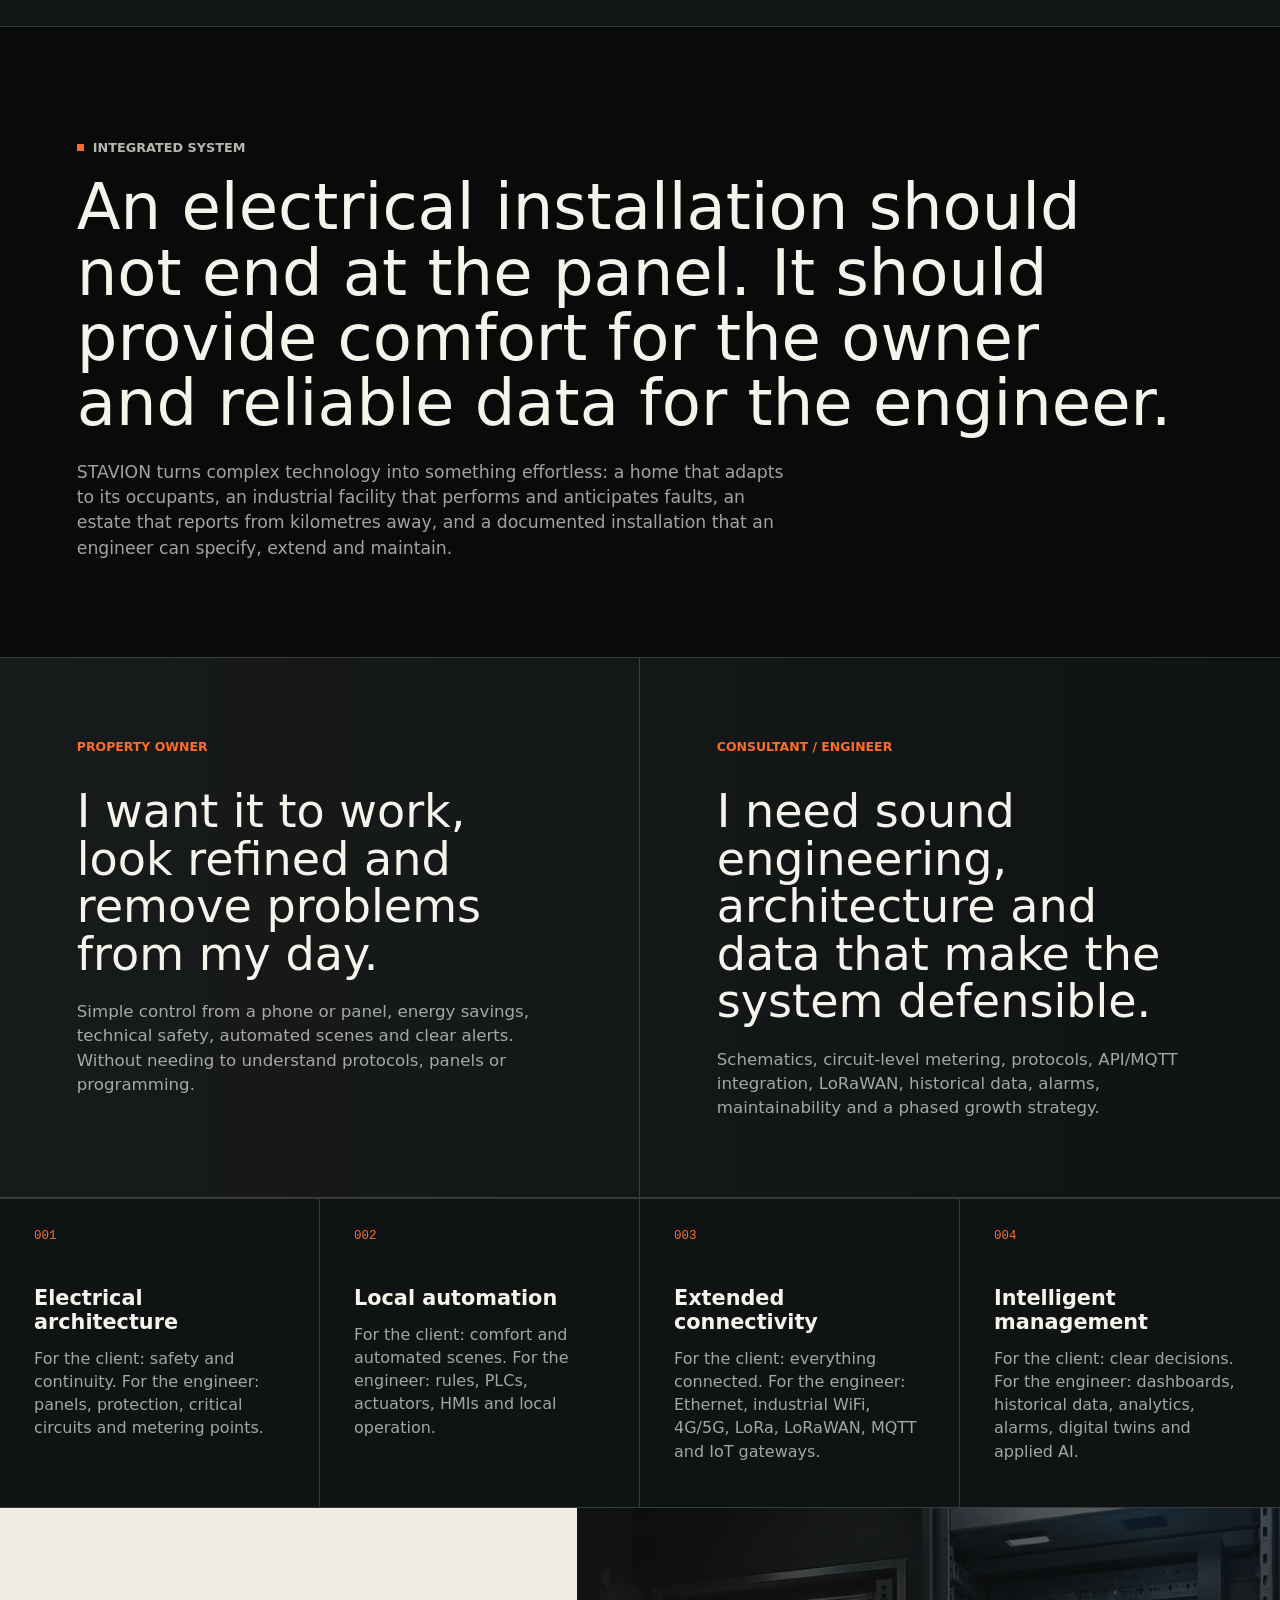
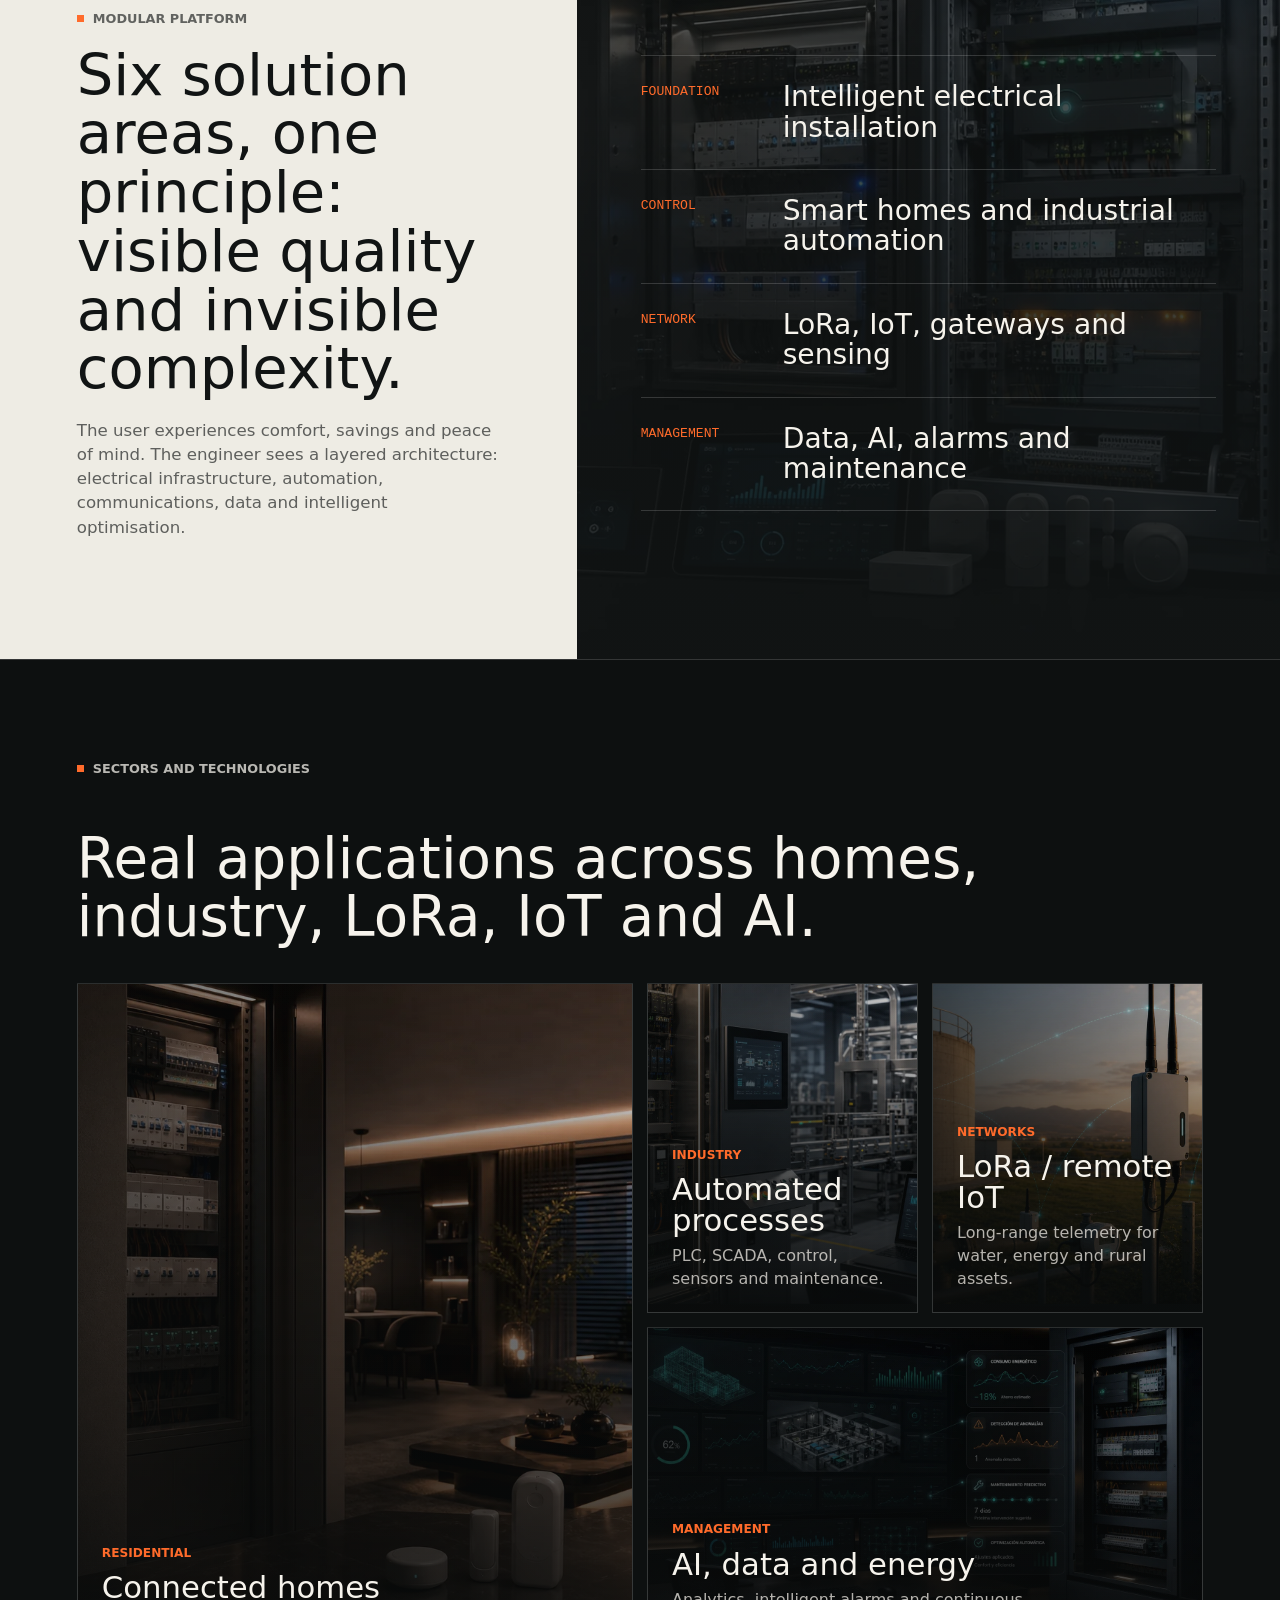
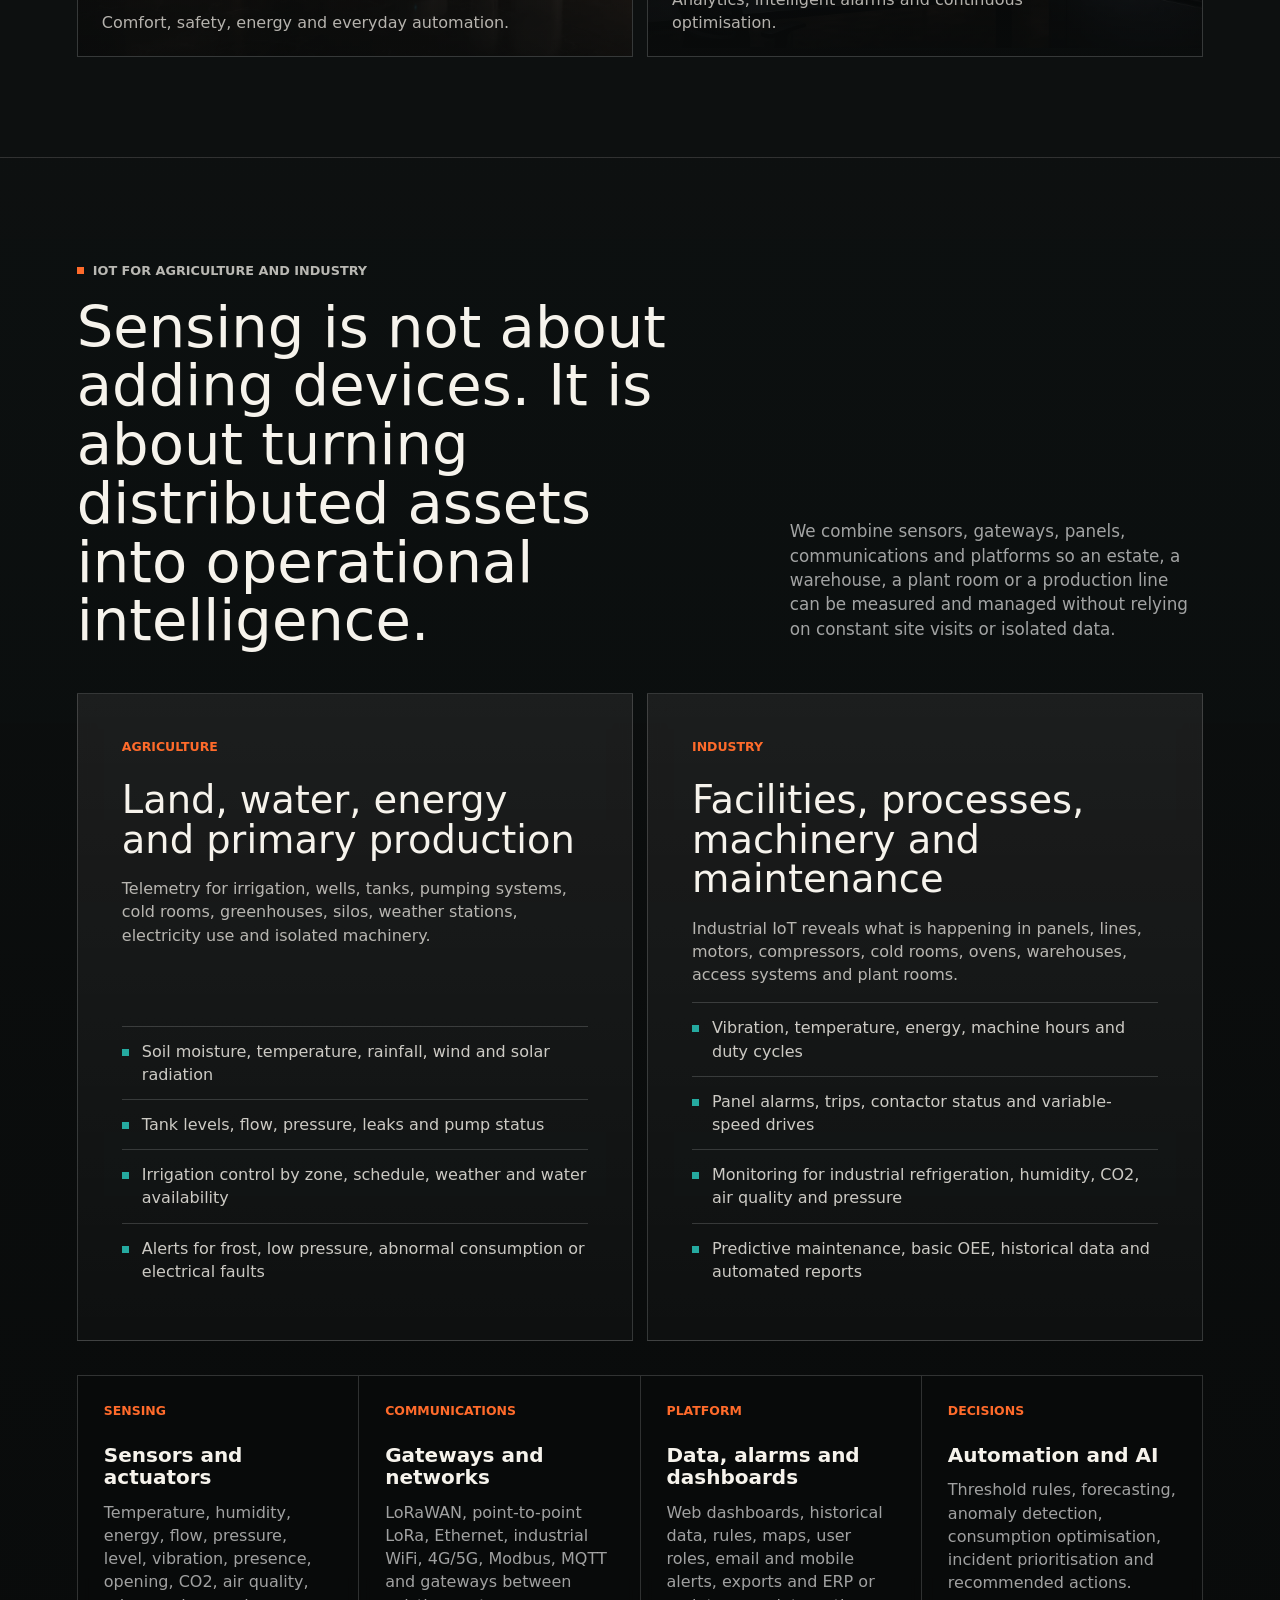
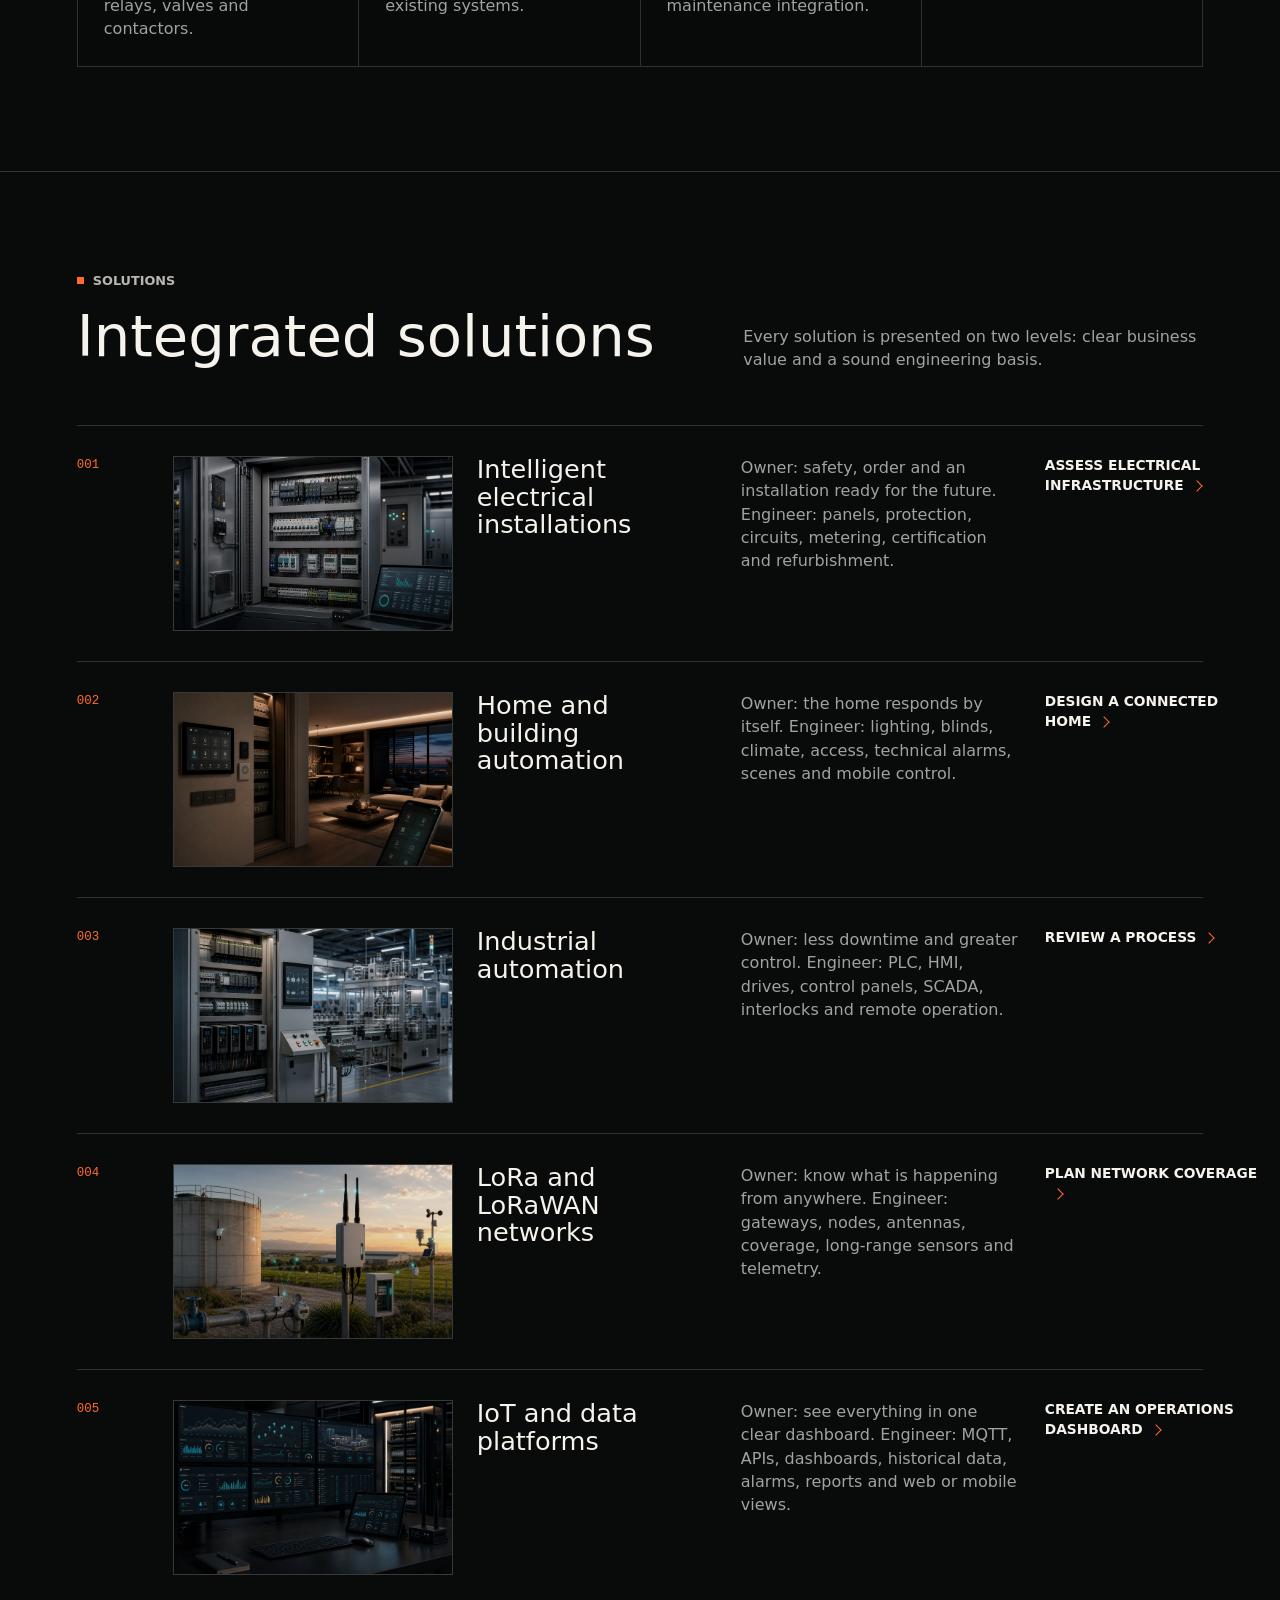
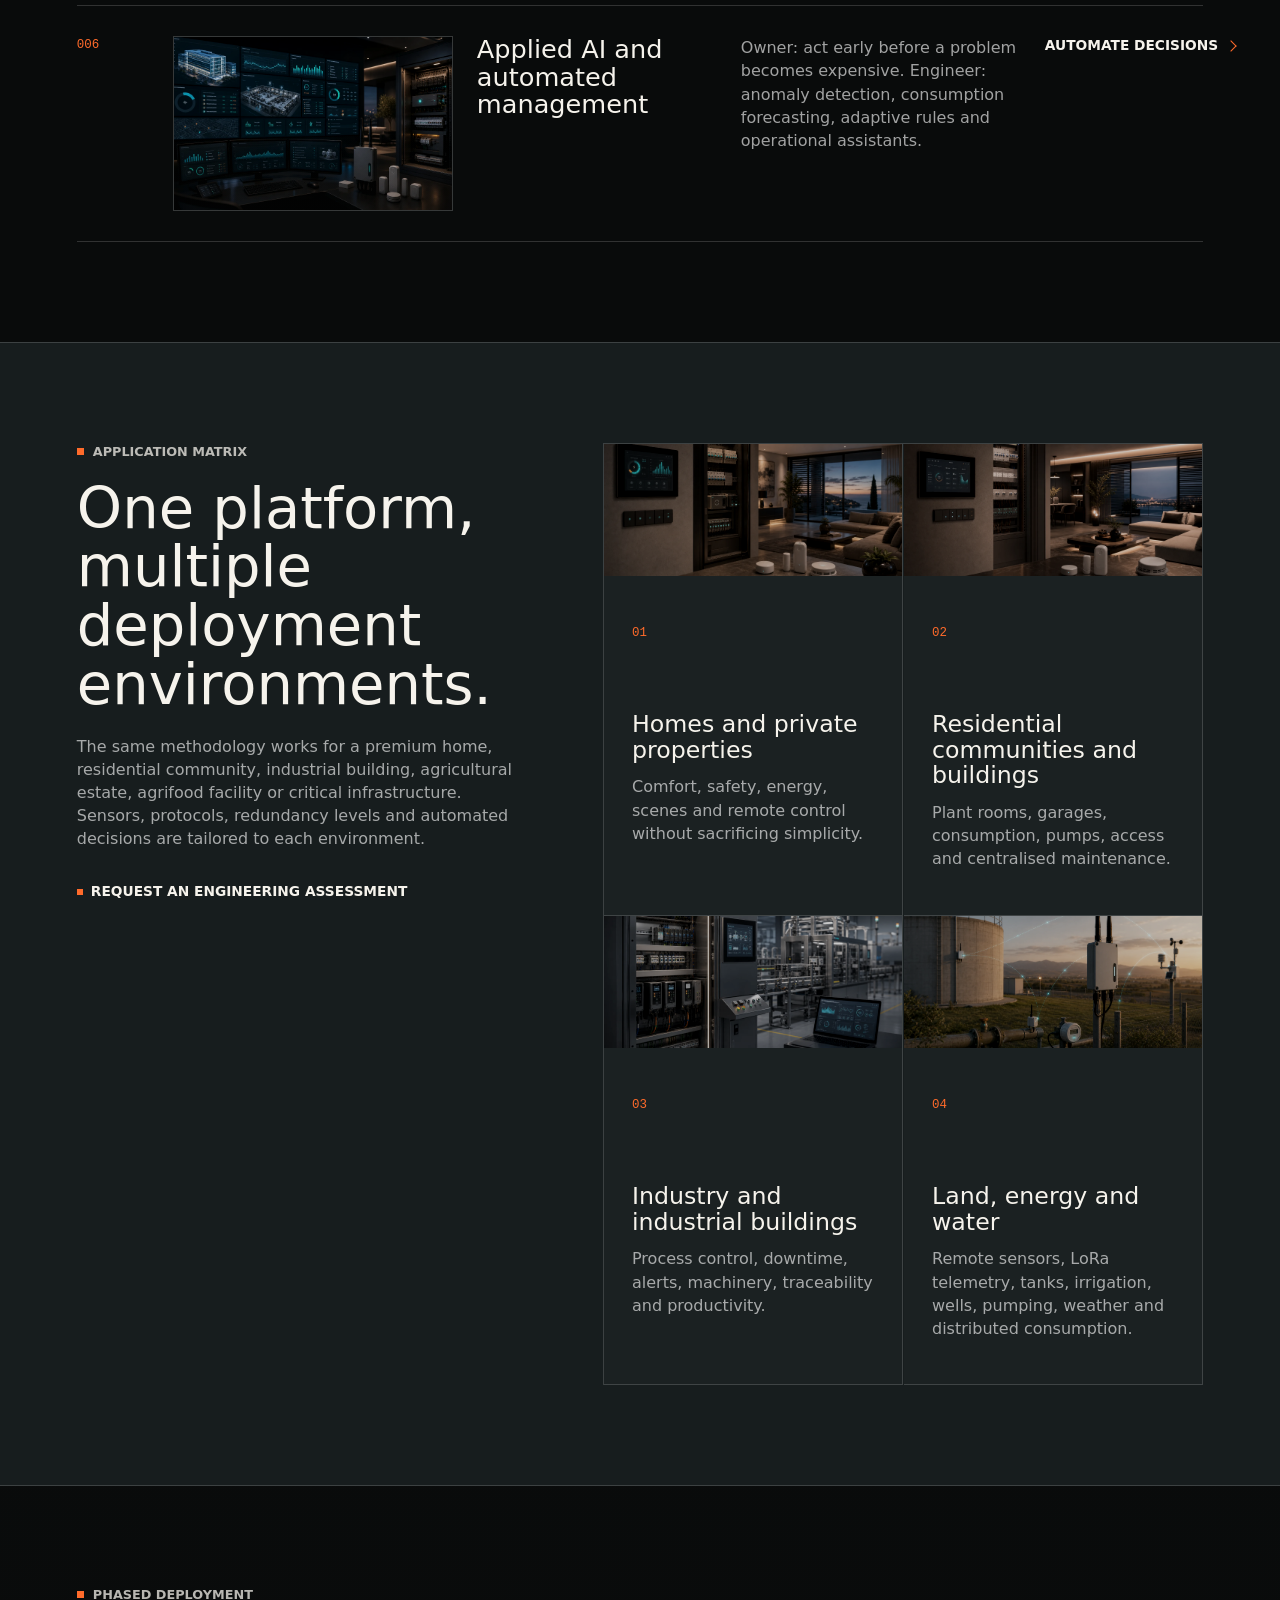
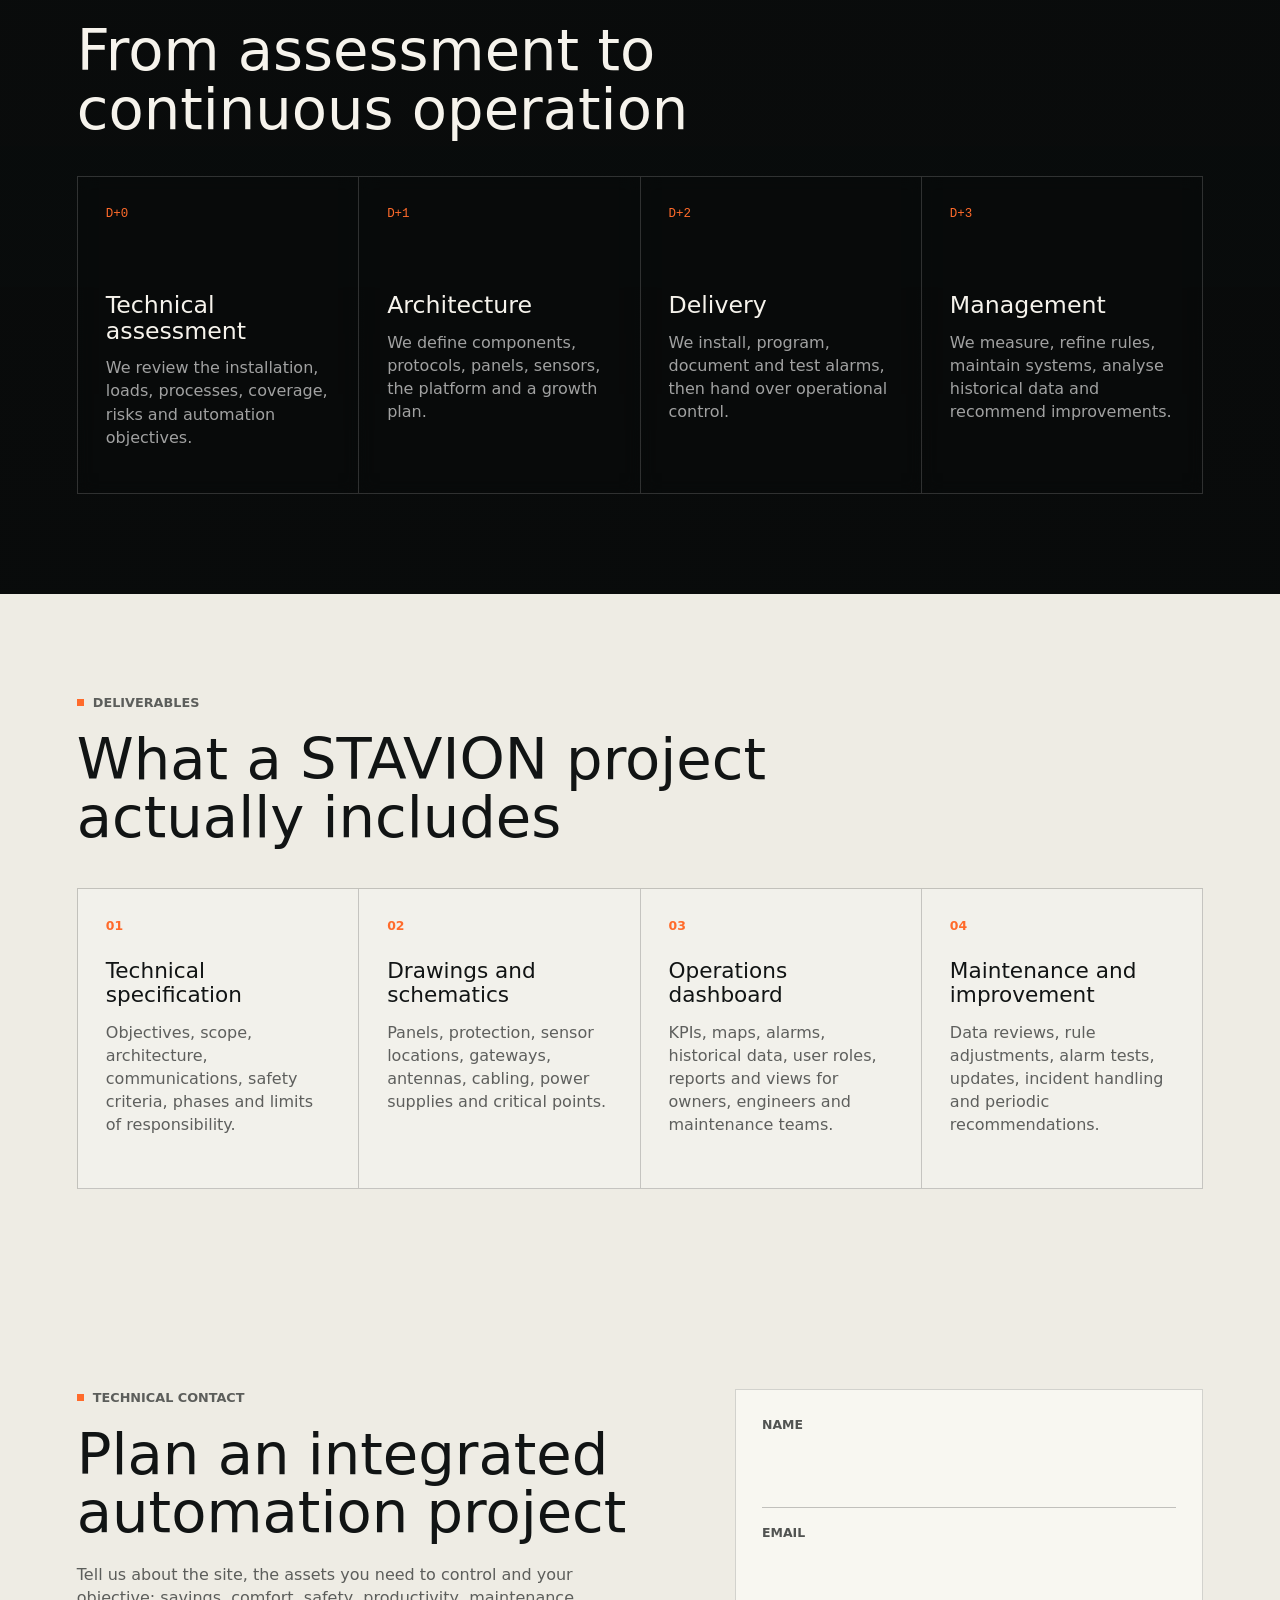
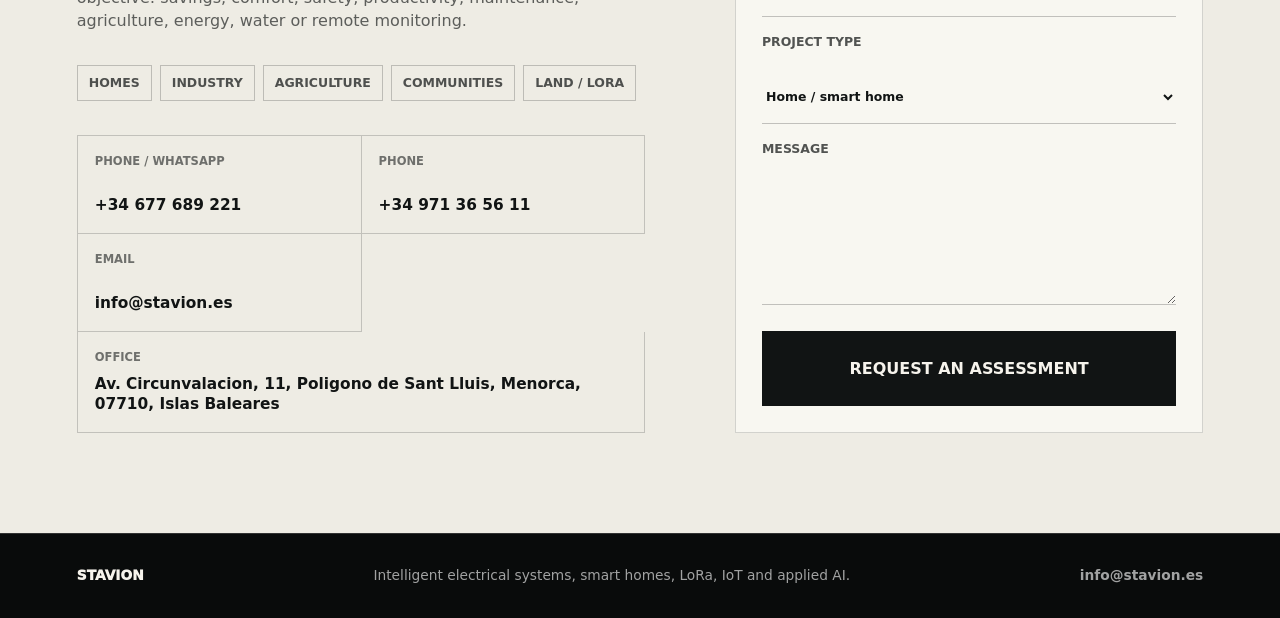
<file: en/index.html>
﻿<!doctype html>
<html lang="en">
  <head>
    <meta charset="utf-8">
    <meta name="viewport" content="width=device-width, initial-scale=1">
    <title>Electrician in Menorca | Home Automation, IoT & Automation | STAVION</title>
    <meta
      name="description"
      content="Electrical installations, smart homes, industrial automation, IoT and LoRa networks in Menorca. Projects for homes, businesses, estates and industry."
    >
    <meta name="robots" content="index, follow, max-image-preview:large">
    <meta name="author" content="STAVION">
    <meta name="geo.region" content="ES-IB">
    <meta name="geo.placename" content="Sant Lluis, Menorca">
    <link rel="canonical" href="https://www.electricistamenorca.com/en/">
    <link rel="alternate" hreflang="es" href="https://www.electricistamenorca.com/">
    <link rel="alternate" hreflang="en" href="https://www.electricistamenorca.com/en/">
    <link rel="alternate" hreflang="x-default" href="https://www.electricistamenorca.com/">
    <meta property="og:type" content="website">
    <meta property="og:locale" content="en_GB">
    <meta property="og:site_name" content="STAVION">
    <meta property="og:title" content="Electrical and intelligent automation in Menorca | STAVION">
    <meta
      property="og:description"
      content="Electricians in Menorca specialising in smart homes, industrial automation, IoT, LoRa and energy management."
    >
    <meta property="og:url" content="https://www.electricistamenorca.com/en/">
    <meta property="og:image" content="https://www.electricistamenorca.com/assets/hero-automatizaciones.png">
    <meta property="og:image:width" content="1823">
    <meta property="og:image:height" content="863">
    <meta property="og:image:alt" content="STAVION electrical panels, automation and IoT connectivity">
    <meta name="twitter:card" content="summary_large_image">
    <meta name="twitter:title" content="Electrician in Menorca | STAVION">
    <meta
      name="twitter:description"
      content="Intelligent electrical systems, smart homes, industrial automation, IoT and LoRa across Menorca."
    >
    <meta name="twitter:image" content="https://www.electricistamenorca.com/assets/hero-automatizaciones.png">
    <meta name="theme-color" content="#0b0e0e">
    <link rel="icon" href="../assets/favicon.ico" sizes="any">
    <link rel="icon" href="../assets/favicon.svg" type="image/svg+xml">
    <link rel="apple-touch-icon" href="../assets/favicon-180.png">
    <script>
      try {
        document.documentElement.dataset.theme = localStorage.getItem("stavion-theme") || "dark";
        if (!localStorage.getItem("stavion-intro-seen")) {
          document.documentElement.classList.add("intro-pending");
        }
      } catch (error) {
        document.documentElement.dataset.theme = "dark";
      }
    </script>
    <link rel="preload" href="../assets/hero-automatizaciones.webp" as="image" type="image/webp">
    <link rel="stylesheet" href="../styles.css?v=seo-1">
    <script type="application/ld+json">
      {
        "@context": "https://schema.org",
        "@graph": [
          {
            "@type": ["Electrician", "LocalBusiness"],
            "@id": "https://www.electricistamenorca.com/#business",
            "name": "STAVION",
            "url": "https://www.electricistamenorca.com/en/",
            "logo": "https://www.electricistamenorca.com/assets/logo-stavion-dark.svg",
            "image": "https://www.electricistamenorca.com/assets/hero-automatizaciones.png",
            "description": "Electrical installations, smart homes, industrial automation, IoT, LoRaWAN and energy management in Menorca.",
            "telephone": ["+34677689221", "+34971365611"],
            "email": "info@stavion.es",
            "priceRange": "\u20ac\u20ac",
            "address": {
              "@type": "PostalAddress",
              "streetAddress": "Av. Circunvalacion, 11, Poligono de Sant Lluis",
              "addressLocality": "Sant Lluis",
              "addressRegion": "Islas Baleares",
              "postalCode": "07710",
              "addressCountry": "ES"
            },
            "areaServed": [
              {"@type": "AdministrativeArea", "name": "Menorca"},
              {"@type": "City", "name": "Mao"},
              {"@type": "City", "name": "Ciutadella de Menorca"},
              {"@type": "City", "name": "Sant Lluis"},
              {"@type": "City", "name": "Es Castell"},
              {"@type": "City", "name": "Alaior"},
              {"@type": "City", "name": "Es Mercadal"},
              {"@type": "City", "name": "Ferreries"},
              {"@type": "City", "name": "Es Migjorn Gran"}
            ],
            "hasOfferCatalog": {
              "@type": "OfferCatalog",
              "name": "Electrical and automation services in Menorca",
              "itemListElement": [
                {"@type": "Offer", "itemOffered": {"@type": "Service", "name": "Intelligent electrical installations"}},
                {"@type": "Offer", "itemOffered": {"@type": "Service", "name": "Smart home and building automation"}},
                {"@type": "Offer", "itemOffered": {"@type": "Service", "name": "Industrial automation"}},
                {"@type": "Offer", "itemOffered": {"@type": "Service", "name": "LoRa and LoRaWAN networks"}},
                {"@type": "Offer", "itemOffered": {"@type": "Service", "name": "IoT and remote monitoring"}},
                {"@type": "Offer", "itemOffered": {"@type": "Service", "name": "Energy management and applied AI"}}
              ]
            }
          },
          {
            "@type": "WebSite",
            "@id": "https://www.electricistamenorca.com/#website",
            "url": "https://www.electricistamenorca.com/en/",
            "name": "STAVION",
            "inLanguage": "en",
            "publisher": {"@id": "https://www.electricistamenorca.com/#business"}
          }
        ]
      }
    </script>
  </head>
  <body>
    <div class="site-intro" aria-hidden="true" data-site-intro>
      <div class="intro-logo-shell" data-intro-logo-shell>
        <object
          class="intro-logo"
          data="../assets/logo-stavion-dark.svg?v=6"
          type="image/svg+xml"
          tabindex="-1"
          data-intro-logo
        ></object>
        <span class="intro-progress"></span>
      </div>
    </div>

    <header class="topbar" data-header>
      <a class="brand" href="#inicio" aria-label="STAVION home">
        <object
          class="brand-logo"
          data="../assets/logo-stavion-dark.svg?v=6"
          type="image/svg+xml"
          aria-label="STAVION"
          data-orbit-logo
        ></object>
      </a>

      <button class="nav-toggle" type="button" aria-expanded="false" aria-controls="site-nav" data-nav-toggle>
        <span></span>
        <span></span>
        <span></span>
      </button>

      <nav class="nav-shell" id="site-nav" data-nav>
        <a href="#sistema">System</a>
        <a href="#menorca">Menorca</a>
        <a href="#iot">IoT</a>
        <a href="#productos">Solutions</a>
        <a href="#matriz">Applications</a>
        <a href="#contacto">Contact</a>
      </nav>

      <a class="language-switch" href="/" lang="es" hreflang="es" aria-label="View this website in Spanish">ES</a>

      <button class="theme-toggle" type="button" aria-label="Enable light mode" title="Change theme" data-theme-toggle>
        <span class="theme-toggle-icon" aria-hidden="true"></span>
      </button>
    </header>

    <main>
      <section class="hero" id="inicio">
        <video
          class="hero-video"
          autoplay
          muted
          loop
          playsinline
          preload="metadata"
          poster="../assets/hero-automatizaciones.webp"
          aria-hidden="true"
        >
          <source src="../assets/hero-voltia-led-loop.mp4?v=2" type="video/mp4">
        </video>
        <div class="hero-image" aria-hidden="true"></div>
        <div class="hero-shade" aria-hidden="true"></div>
        <div class="corner corner-tl" aria-hidden="true"></div>
        <div class="corner corner-tr" aria-hidden="true"></div>
        <div class="corner corner-bl" aria-hidden="true"></div>
        <div class="corner corner-br" aria-hidden="true"></div>

        <div class="hero-center" data-animate="title">
          <p class="pretitle">Electrical installations, smart homes, IoT and automation</p>
          <h1><span>Electrical and intelligent</span> <span>automation in Menorca</span></h1>
          <a class="scroll-cue" href="#sistema" aria-label="Go to system overview"></a>
        </div>

        <div class="hero-specs" aria-label="Core capabilities">
          <span>Intelligent panels</span>
          <span>Advanced smart homes</span>
          <span>LoRa / LoRaWAN</span>
          <span>Industrial IoT</span>
        </div>
      </section>

      <section class="local-section" id="menorca" data-animate-group>
        <div class="local-intro" data-animate="fade-up">
          <div>
            <div class="section-label">Electricians in Menorca</div>
            <h2>Electrical and automation projects designed for island life.</h2>
          </div>
          <p>
            We work in homes, hotels, businesses, residential communities, estates, warehouses and
            industrial facilities across Menorca. From our base in Sant Lluis, we coordinate installations,
            refurbishments, electrical panels, smart homes, energy monitoring and maintenance.
          </p>
        </div>
        <div class="local-coverage">
          <div>
            <span>Coverage</span>
            <strong>Mao, Ciutadella, Sant Lluis, Es Castell, Alaior, Es Mercadal, Ferreries and Es Migjorn Gran.</strong>
          </div>
          <div>
            <span>Environments</span>
            <strong>Homes, villas, hotels, rural hotels, businesses, industry, farmland and buildings.</strong>
          </div>
          <div>
            <span>Expertise</span>
            <strong>Electrical systems, smart homes, automation, IoT, LoRaWAN, energy and remote control.</strong>
          </div>
        </div>
      </section>

      <section class="statement" id="sistema" data-animate="fade-up">
        <div class="section-label">Integrated system</div>
        <h2>An electrical installation should not end at the panel. It should provide comfort for the owner and reliable data for the engineer.</h2>
        <p>
          STAVION turns complex technology into something effortless: a home that adapts to its occupants,
          an industrial facility that performs and anticipates faults, an estate that reports from kilometres
          away, and a documented installation that an engineer can specify, extend and maintain.
        </p>
      </section>

      <section class="dual-audience" data-animate-group>
        <article data-animate="slide-up">
          <span>Property owner</span>
          <h2>I want it to work, look refined and remove problems from my day.</h2>
          <p>
            Simple control from a phone or panel, energy savings, technical safety, automated
            scenes and clear alerts. Without needing to understand protocols, panels or programming.
          </p>
        </article>
        <article data-animate="slide-up">
          <span>Consultant / engineer</span>
          <h2>I need sound engineering, architecture and data that make the system defensible.</h2>
          <p>
            Schematics, circuit-level metering, protocols, API/MQTT integration, LoRaWAN,
            historical data, alarms, maintainability and a phased growth strategy.
          </p>
        </article>
      </section>

      <section class="tech-band" data-animate-group>
        <div class="tech-item" data-animate="slide-up">
          <span>001</span>
          <strong>Electrical architecture</strong>
          <p>For the client: safety and continuity. For the engineer: panels, protection, critical circuits and metering points.</p>
        </div>
        <div class="tech-item" data-animate="slide-up">
          <span>002</span>
          <strong>Local automation</strong>
          <p>For the client: comfort and automated scenes. For the engineer: rules, PLCs, actuators, HMIs and local operation.</p>
        </div>
        <div class="tech-item" data-animate="slide-up">
          <span>003</span>
          <strong>Extended connectivity</strong>
          <p>For the client: everything connected. For the engineer: Ethernet, industrial WiFi, 4G/5G, LoRa, LoRaWAN, MQTT and IoT gateways.</p>
        </div>
        <div class="tech-item" data-animate="slide-up">
          <span>004</span>
          <strong>Intelligent management</strong>
          <p>For the client: clear decisions. For the engineer: dashboards, historical data, analytics, alarms, digital twins and applied AI.</p>
        </div>
      </section>

      <section class="module-section" data-animate="wipe">
        <div class="module-copy">
          <div class="section-label">Modular platform</div>
          <h2>Six solution areas, one principle: visible quality and invisible complexity.</h2>
          <p>
            The user experiences comfort, savings and peace of mind. The engineer sees a layered architecture:
            electrical infrastructure, automation, communications, data and intelligent optimisation.
          </p>
        </div>
        <div class="module-visual" aria-label="System layers">
          <div>
            <span>Foundation</span>
            <strong>Intelligent electrical installation</strong>
          </div>
          <div>
            <span>Control</span>
            <strong>Smart homes and industrial automation</strong>
          </div>
          <div>
            <span>Network</span>
            <strong>LoRa, IoT, gateways and sensing</strong>
          </div>
          <div>
            <span>Management</span>
            <strong>Data, AI, alarms and maintenance</strong>
          </div>
        </div>
      </section>

      <section class="sector-gallery" aria-label="Sectors and technologies" data-animate-group>
        <div class="gallery-heading" data-animate="fade-up">
          <div class="section-label">Sectors and technologies</div>
          <h2>Real applications across homes, industry, LoRa, IoT and AI.</h2>
        </div>

        <div class="sector-grid">
          <article class="sector-card large" data-animate="image-rise">
            <img src="../assets/sector-vivienda.webp" width="1586" height="992" loading="lazy" decoding="async" alt="Premium home with smart automation and intelligent energy management in Menorca">
            <div>
              <span>Residential</span>
              <h3>Connected homes</h3>
              <p>Comfort, safety, energy and everyday automation.</p>
            </div>
          </article>
          <article class="sector-card" data-animate="image-rise">
            <img src="../assets/sector-industria.webp" width="1586" height="992" loading="lazy" decoding="async" alt="Industrial automation with PLC, HMI and machinery control in Menorca">
            <div>
              <span>Industry</span>
              <h3>Automated processes</h3>
              <p>PLC, SCADA, control, sensors and maintenance.</p>
            </div>
          </article>
          <article class="sector-card" data-animate="image-rise">
            <img src="../assets/sector-lora-iot.webp" width="1586" height="992" loading="lazy" decoding="async" alt="LoRa network with a gateway and remote IoT sensors on a Menorca estate">
            <div>
              <span>Networks</span>
              <h3>LoRa / remote IoT</h3>
              <p>Long-range telemetry for water, energy and rural assets.</p>
            </div>
          </article>
          <article class="sector-card wide" data-animate="image-rise">
            <img src="../assets/sector-ai-energia.webp" width="1586" height="992" loading="lazy" decoding="async" alt="Data centre for AI, energy management and predictive maintenance">
            <div>
              <span>Management</span>
              <h3>AI, data and energy</h3>
              <p>Analytics, intelligent alarms and continuous optimisation.</p>
            </div>
          </article>
        </div>
      </section>

      <section class="iot-section" id="iot" data-animate-group>
        <div class="section-label">IoT for agriculture and industry</div>
        <div class="iot-intro" data-animate="fade-up">
          <h2>Sensing is not about adding devices. It is about turning distributed assets into operational intelligence.</h2>
          <p>
            We combine sensors, gateways, panels, communications and platforms so an estate,
            a warehouse, a plant room or a production line can be measured and managed without relying
            on constant site visits or isolated data.
          </p>
        </div>

        <div class="iot-grid">
          <article class="iot-card agro" data-animate="slide-up">
            <span>Agriculture</span>
            <h3>Land, water, energy and primary production</h3>
            <p>
              Telemetry for irrigation, wells, tanks, pumping systems, cold rooms, greenhouses,
              silos, weather stations, electricity use and isolated machinery.
            </p>
            <ul>
              <li>Soil moisture, temperature, rainfall, wind and solar radiation</li>
              <li>Tank levels, flow, pressure, leaks and pump status</li>
              <li>Irrigation control by zone, schedule, weather and water availability</li>
              <li>Alerts for frost, low pressure, abnormal consumption or electrical faults</li>
            </ul>
          </article>

          <article class="iot-card industry" data-animate="slide-up">
            <span>Industry</span>
            <h3>Facilities, processes, machinery and maintenance</h3>
            <p>
              Industrial IoT reveals what is happening in panels, lines, motors, compressors,
              cold rooms, ovens, warehouses, access systems and plant rooms.
            </p>
            <ul>
              <li>Vibration, temperature, energy, machine hours and duty cycles</li>
              <li>Panel alarms, trips, contactor status and variable-speed drives</li>
              <li>Monitoring for industrial refrigeration, humidity, CO2, air quality and pressure</li>
              <li>Predictive maintenance, basic OEE, historical data and automated reports</li>
            </ul>
          </article>
        </div>

        <div class="sensor-board" aria-label="IoT system elements" data-animate-group>
          <article data-animate="row">
            <span>Sensing</span>
            <strong>Sensors and actuators</strong>
            <p>Temperature, humidity, energy, flow, pressure, level, vibration, presence, opening, CO2, air quality, relays, valves and contactors.</p>
          </article>
          <article data-animate="row">
            <span>Communications</span>
            <strong>Gateways and networks</strong>
            <p>LoRaWAN, point-to-point LoRa, Ethernet, industrial WiFi, 4G/5G, Modbus, MQTT and gateways between existing systems.</p>
          </article>
          <article data-animate="row">
            <span>Platform</span>
            <strong>Data, alarms and dashboards</strong>
            <p>Web dashboards, historical data, rules, maps, user roles, email and mobile alerts, exports and ERP or maintenance integration.</p>
          </article>
          <article data-animate="row">
            <span>Decisions</span>
            <strong>Automation and AI</strong>
            <p>Threshold rules, forecasting, anomaly detection, consumption optimisation, incident prioritisation and recommended actions.</p>
          </article>
        </div>
      </section>

      <section class="products" id="productos">
        <div class="section-label">Solutions</div>
        <div class="section-heading">
          <h2>Integrated solutions</h2>
          <p>Every solution is presented on two levels: clear business value and a sound engineering basis.</p>
        </div>

        <div class="product-list">
          <article class="product-row" data-animate="row">
            <span class="row-number">001</span>
            <figure class="product-media">
              <img src="../assets/producto-electricidad.webp" width="1586" height="992" loading="lazy" decoding="async" alt="Intelligent electrical panel with protection and metering">
            </figure>
            <h3>Intelligent electrical installations</h3>
            <p>Owner: safety, order and an installation ready for the future. Engineer: panels, protection, circuits, metering, certification and refurbishment.</p>
            <a href="#contacto">Assess electrical infrastructure</a>
          </article>
          <article class="product-row" data-animate="row">
            <span class="row-number">002</span>
            <figure class="product-media">
              <img src="../assets/producto-domotica.webp" width="1586" height="992" loading="lazy" decoding="async" alt="Premium home with automation, lighting and energy control">
            </figure>
            <h3>Home and building automation</h3>
            <p>Owner: the home responds by itself. Engineer: lighting, blinds, climate, access, technical alarms, scenes and mobile control.</p>
            <a href="#contacto">Design a connected home</a>
          </article>
          <article class="product-row" data-animate="row">
            <span class="row-number">003</span>
            <figure class="product-media">
              <img src="../assets/producto-industria.webp" width="1586" height="992" loading="lazy" decoding="async" alt="Industrial automation with PLC, HMI and connected machinery">
            </figure>
            <h3>Industrial automation</h3>
            <p>Owner: less downtime and greater control. Engineer: PLC, HMI, drives, control panels, SCADA, interlocks and remote operation.</p>
            <a href="#contacto">Review a process</a>
          </article>
          <article class="product-row" data-animate="row">
            <span class="row-number">004</span>
            <figure class="product-media">
              <img src="../assets/producto-lora.webp" width="1586" height="992" loading="lazy" decoding="async" alt="LoRaWAN gateway and IoT sensors for remote telemetry">
            </figure>
            <h3>LoRa and LoRaWAN networks</h3>
            <p>Owner: know what is happening from anywhere. Engineer: gateways, nodes, antennas, coverage, long-range sensors and telemetry.</p>
            <a href="#contacto">Plan network coverage</a>
          </article>
          <article class="product-row" data-animate="row">
            <span class="row-number">005</span>
            <figure class="product-media">
              <img src="../assets/producto-iot-plataforma.webp" width="1586" height="992" loading="lazy" decoding="async" alt="IoT platform with dashboards, maps and operational alarms">
            </figure>
            <h3>IoT and data platforms</h3>
            <p>Owner: see everything in one clear dashboard. Engineer: MQTT, APIs, dashboards, historical data, alarms, reports and web or mobile views.</p>
            <a href="#contacto">Create an operations dashboard</a>
          </article>
          <article class="product-row" data-animate="row">
            <span class="row-number">006</span>
            <figure class="product-media">
              <img src="../assets/producto-ia-gestion.webp" width="1586" height="992" loading="lazy" decoding="async" alt="AI management centre for energy and predictive maintenance">
            </figure>
            <h3>Applied AI and automated management</h3>
            <p>Owner: act early before a problem becomes expensive. Engineer: anomaly detection, consumption forecasting, adaptive rules and operational assistants.</p>
            <a href="#contacto">Automate decisions</a>
          </article>
        </div>
      </section>

      <section class="matrix" id="matriz">
        <div class="matrix-copy" data-animate="fade-up">
          <div class="section-label">Application matrix</div>
          <h2>One platform, multiple deployment environments.</h2>
          <p>
            The same methodology works for a premium home, residential community, industrial building,
            agricultural estate, agrifood facility or critical infrastructure. Sensors, protocols,
            redundancy levels and automated decisions are tailored to each environment.
          </p>
          <a class="solid-link" href="#contacto">Request an engineering assessment</a>
        </div>

        <div class="matrix-grid" aria-label="Application environments">
          <article data-animate="flip">
            <img src="../assets/sector-domotica.webp" width="1586" height="992" loading="lazy" decoding="async" alt="Smart home and electrical management in a Menorca property">
            <span>01</span>
            <h3>Homes and private properties</h3>
            <p>Comfort, safety, energy, scenes and remote control without sacrificing simplicity.</p>
          </article>
          <article data-animate="flip">
            <img src="../assets/sector-vivienda.webp" width="1586" height="992" loading="lazy" decoding="async" alt="Residential building with automation and monitoring">
            <span>02</span>
            <h3>Residential communities and buildings</h3>
            <p>Plant rooms, garages, consumption, pumps, access and centralised maintenance.</p>
          </article>
          <article data-animate="flip">
            <img src="../assets/sector-industria.webp" width="1586" height="992" loading="lazy" decoding="async" alt="Industrial building with automated control">
            <span>03</span>
            <h3>Industry and industrial buildings</h3>
            <p>Process control, downtime, alerts, machinery, traceability and productivity.</p>
          </article>
          <article data-animate="flip">
            <img src="../assets/sector-lora-iot.webp" width="1586" height="992" loading="lazy" decoding="async" alt="Menorca farmland connected through LoRa IoT sensors">
            <span>04</span>
            <h3>Land, energy and water</h3>
            <p>Remote sensors, LoRa telemetry, tanks, irrigation, wells, pumping, weather and distributed consumption.</p>
          </article>
        </div>
      </section>

      <section class="deployment" data-animate-group>
        <div class="section-label">Phased deployment</div>
        <h2>From assessment to continuous operation</h2>
        <div class="steps">
          <article data-animate="slide-up">
            <span>D+0</span>
            <h3>Technical assessment</h3>
            <p>We review the installation, loads, processes, coverage, risks and automation objectives.</p>
          </article>
          <article data-animate="slide-up">
            <span>D+1</span>
            <h3>Architecture</h3>
            <p>We define components, protocols, panels, sensors, the platform and a growth plan.</p>
          </article>
          <article data-animate="slide-up">
            <span>D+2</span>
            <h3>Delivery</h3>
            <p>We install, program, document and test alarms, then hand over operational control.</p>
          </article>
          <article data-animate="slide-up">
            <span>D+3</span>
            <h3>Management</h3>
            <p>We measure, refine rules, maintain systems, analyse historical data and recommend improvements.</p>
          </article>
        </div>
      </section>

      <section class="deliverables" data-animate-group>
        <div class="section-label">Deliverables</div>
        <h2 data-animate="fade-up">What a STAVION project actually includes</h2>
        <div class="deliverable-grid">
          <article data-animate="slide-up">
            <span>01</span>
            <h3>Technical specification</h3>
            <p>Objectives, scope, architecture, communications, safety criteria, phases and limits of responsibility.</p>
          </article>
          <article data-animate="slide-up">
            <span>02</span>
            <h3>Drawings and schematics</h3>
            <p>Panels, protection, sensor locations, gateways, antennas, cabling, power supplies and critical points.</p>
          </article>
          <article data-animate="slide-up">
            <span>03</span>
            <h3>Operations dashboard</h3>
            <p>KPIs, maps, alarms, historical data, user roles, reports and views for owners, engineers and maintenance teams.</p>
          </article>
          <article data-animate="slide-up">
            <span>04</span>
            <h3>Maintenance and improvement</h3>
            <p>Data reviews, rule adjustments, alarm tests, updates, incident handling and periodic recommendations.</p>
          </article>
        </div>
      </section>

      <section class="contact" id="contacto" data-animate="wipe">
        <div>
          <div class="section-label">Technical contact</div>
          <h2>Plan an integrated automation project</h2>
          <p>
            Tell us about the site, the assets you need to control and your objective: savings, comfort,
            safety, productivity, maintenance, agriculture, energy, water or remote monitoring.
          </p>
          <div class="contact-details">
            <span>Homes</span>
            <span>Industry</span>
            <span>Agriculture</span>
            <span>Communities</span>
            <span>Land / LoRa</span>
          </div>
          <address class="company-contact">
            <a class="contact-action whatsapp" href="https://wa.me/34677689221" target="_blank" rel="noopener">
              <span>Phone / WhatsApp</span>
              <strong>+34 677 689 221</strong>
            </a>
            <a class="contact-action" href="tel:+34971365611">
              <span>Phone</span>
              <strong>+34 971 36 56 11</strong>
            </a>
            <a class="contact-action" href="mailto:info@stavion.es">
              <span>Email</span>
              <strong>info@stavion.es</strong>
            </a>
            <a
              class="contact-action address"
              href="https://www.google.com/maps/search/?api=1&query=Av.+Circunvalacion%2C+11%2C+Poligono+de+Sant+Lluis%2C+Menorca%2C+07710%2C+Islas+Baleares"
              target="_blank"
              rel="noopener"
            >
              <span>Office</span>
              <strong>Av. Circunvalacion, 11, Poligono de Sant Lluis, Menorca, 07710, Islas Baleares</strong>
            </a>
          </address>
        </div>

        <form class="contact-form" action="mailto:info@stavion.es" method="post" enctype="text/plain">
          <label>
            Name
            <input name="nombre" type="text" autocomplete="name" required>
          </label>
          <label>
            Email
            <input name="email" type="email" autocomplete="email" required>
          </label>
          <label>
            Project type
            <select name="tipo">
              <option>Home / smart home</option>
              <option>Industry / automation</option>
              <option>Agriculture / water / irrigation</option>
              <option>LoRa network / IoT</option>
              <option>Energy management / AI</option>
            </select>
          </label>
          <label>
            Message
            <textarea name="mensaje" rows="5" required></textarea>
          </label>
          <button type="submit">Request an assessment</button>
        </form>
      </section>
    </main>

    <footer class="footer">
      <span>STAVION</span>
      <span>Intelligent electrical systems, smart homes, LoRa, IoT and applied AI.</span>
      <a href="mailto:info@stavion.es">info@stavion.es</a>
    </footer>

    <script src="../script.js?v=stavion-4"></script>
  </body>
</html>
</file>
<file: styles.css>
:root {
  --black: #090b0b;
  --coal: #101313;
  --steel: #171d1e;
  --line: rgba(255, 255, 255, 0.16);
  --muted: rgba(255, 255, 255, 0.62);
  --text: #f6f3ec;
  --paper: #eeece4;
  --ink: #111414;
  --accent: #ff6b2b;
  --teal: #25aaa0;
}

* {
  box-sizing: border-box;
}

html {
  scroll-behavior: smooth;
}

body {
  margin: 0;
  color: var(--text);
  font-family: Inter, ui-sans-serif, system-ui, -apple-system, BlinkMacSystemFont, "Segoe UI", sans-serif;
  background: var(--black);
  line-height: 1.45;
}

.intro-pending,
.intro-pending body {
  overflow: hidden;
}

.site-intro {
  position: fixed;
  z-index: 1000;
  inset: 0;
  display: none;
  place-items: center;
  overflow: hidden;
  background: #050707;
}

.intro-pending .site-intro {
  display: grid;
}

.intro-logo-shell {
  position: relative;
  width: min(560px, 78vw);
  aspect-ratio: 660 / 160;
  opacity: 0;
  transform: scale(0.92);
  transform-origin: center;
  will-change: transform, opacity;
  animation: introLogoEnter 700ms cubic-bezier(0.2, 0.8, 0.2, 1) 120ms forwards;
}

.intro-logo {
  display: block;
  width: 100%;
  height: 100%;
  pointer-events: none;
}

.intro-progress {
  position: absolute;
  left: 26%;
  right: 18%;
  bottom: -20px;
  height: 1px;
  overflow: hidden;
  background: rgba(255, 255, 255, 0.14);
}

.intro-progress::after {
  content: "";
  display: block;
  width: 100%;
  height: 100%;
  background: #ff5c22;
  transform: translateX(-100%);
  animation: introProgress 2.55s cubic-bezier(0.3, 0.1, 0.2, 1) 350ms forwards;
}

.site-intro.is-exiting {
  background: rgba(5, 7, 7, 0);
  pointer-events: none;
  transition: background 720ms ease;
}

.site-intro.is-exiting .intro-logo-shell {
  animation: none;
  opacity: 1;
  transform: translate(var(--intro-x, 0), var(--intro-y, 0)) scale(var(--intro-scale, 0.5));
  transition: transform 850ms cubic-bezier(0.22, 0.82, 0.24, 1), opacity 250ms ease 650ms;
}

.site-intro.is-exiting .intro-progress {
  opacity: 0;
  transition: opacity 180ms ease;
}

.intro-pending .brand {
  opacity: 0;
}

.intro-revealing .brand {
  opacity: 1;
  transition: opacity 180ms ease 650ms;
}

@keyframes introLogoEnter {
  to {
    opacity: 1;
    transform: scale(1);
  }
}

@keyframes introProgress {
  to {
    transform: translateX(0);
  }
}

a {
  color: inherit;
  text-decoration: none;
}

button,
input,
select,
textarea {
  font: inherit;
}

.topbar {
  position: fixed;
  z-index: 20;
  top: 0;
  left: 0;
  right: 0;
  display: grid;
  grid-template-columns: 1fr auto 1fr;
  align-items: start;
  padding: 0 clamp(18px, 3vw, 42px);
  color: var(--text);
  pointer-events: none;
}

.topbar > * {
  pointer-events: auto;
}

.brand {
  width: fit-content;
  padding: 19px 22px 18px;
  background: rgba(9, 11, 11, 0.84);
  border-inline: 1px solid var(--line);
  border-bottom: 1px solid var(--line);
  clip-path: polygon(0 0, 100% 0, calc(100% - 18px) 100%, 0 100%);
  backdrop-filter: blur(14px);
}

.brand-name {
  display: block;
  font-size: 1.3rem;
  font-weight: 950;
  line-height: 1;
}

.brand-logo {
  display: block;
  width: 270px;
  height: auto;
  aspect-ratio: 660 / 160;
  pointer-events: none;
}

.brand-line {
  display: block;
  margin-top: 5px;
  color: var(--muted);
  font-size: 0.72rem;
  text-transform: uppercase;
}

.nav-shell {
  display: flex;
  align-items: center;
  gap: 2px;
  padding: 0 24px 0 28px;
  min-height: 58px;
  background: rgba(9, 11, 11, 0.86);
  border-inline: 1px solid var(--line);
  border-bottom: 1px solid var(--line);
  clip-path: polygon(18px 0, 100% 0, calc(100% - 22px) 100%, 0 100%);
  backdrop-filter: blur(14px);
}

.nav-shell a {
  position: relative;
  padding: 18px 16px;
  color: rgba(246, 243, 236, 0.72);
  font-size: 0.88rem;
  font-weight: 760;
  transition: color 180ms ease;
}

.nav-shell a:hover {
  color: var(--text);
}

.nav-shell a::before {
  content: "";
  display: inline-block;
  width: 6px;
  height: 6px;
  margin-right: 0;
  background: var(--accent);
  vertical-align: 1px;
  opacity: 0;
  transform: scale(0);
  transition: opacity 180ms ease, transform 180ms ease, margin-right 180ms ease;
}

.nav-shell a.is-active {
  color: var(--text);
}

.nav-shell a.is-active::before {
  margin-right: 8px;
  opacity: 1;
  transform: scale(1);
}

.solid-link::before {
  content: "";
  display: inline-block;
  width: 6px;
  height: 6px;
  margin-right: 8px;
  background: var(--accent);
  vertical-align: 1px;
}

.nav-toggle {
  display: none;
  justify-self: end;
  width: 44px;
  height: 44px;
  margin-top: 10px;
  border: 1px solid var(--line);
  border-radius: 0;
  background: rgba(9, 11, 11, 0.86);
  color: var(--text);
}

.nav-toggle span {
  display: block;
  width: 20px;
  height: 2px;
  margin: 4px auto;
  background: currentColor;
}

.theme-toggle {
  position: fixed;
  z-index: 22;
  top: 12px;
  right: clamp(18px, 3vw, 42px);
  width: 42px;
  height: 42px;
  padding: 0;
  border: 1px solid var(--line);
  border-radius: 50%;
  background: rgba(9, 11, 11, 0.82);
  color: var(--text);
  cursor: pointer;
  backdrop-filter: blur(14px);
}

.language-switch {
  position: fixed;
  z-index: 22;
  top: 12px;
  right: calc(clamp(18px, 3vw, 42px) + 52px);
  display: grid;
  place-items: center;
  min-width: 42px;
  height: 42px;
  padding: 0 10px;
  border: 1px solid var(--line);
  border-radius: 50%;
  background: rgba(9, 11, 11, 0.82);
  color: var(--text);
  font-size: 0.72rem;
  font-weight: 900;
  backdrop-filter: blur(14px);
}

.language-switch:hover {
  background: var(--accent);
  color: #fff;
}

.theme-toggle-icon {
  position: absolute;
  top: 50%;
  left: 50%;
  width: 15px;
  height: 15px;
  border: 2px solid currentColor;
  border-radius: 50%;
  transform: translate(-50%, -50%);
}

.theme-toggle-icon::after {
  content: "";
  position: absolute;
  inset: -6px;
  border: 1px dashed currentColor;
  border-radius: 50%;
}

.hero {
  position: relative;
  display: grid;
  place-items: center;
  min-height: 100vh;
  padding: 112px clamp(18px, 4vw, 54px) 82px;
  overflow: hidden;
  isolation: isolate;
}

.hero-video,
.hero-image,
.hero-shade {
  position: absolute;
  inset: 0;
}

.hero-video {
  z-index: -4;
  width: 100%;
  height: 100%;
  object-fit: cover;
  filter: saturate(0.82) contrast(1.02);
  transform: scale(1.03);
}

.hero-image {
  z-index: -3;
  background: url("assets/hero-automatizaciones.webp") center / cover no-repeat;
  filter: saturate(0.82) contrast(1.02);
  transform: scale(1.03);
  opacity: 0;
}

.hero-shade {
  z-index: -2;
  background:
    linear-gradient(180deg, rgba(9, 11, 11, 0.24), rgba(9, 11, 11, 0.34) 45%, rgba(9, 11, 11, 0.76)),
    radial-gradient(circle at 54% 32%, rgba(0, 0, 0, 0.02), rgba(0, 0, 0, 0.46) 74%),
    linear-gradient(90deg, rgba(9, 11, 11, 0.6), rgba(9, 11, 11, 0.08) 44%, rgba(9, 11, 11, 0.5));
}

.corner {
  position: absolute;
  width: 32px;
  height: 32px;
  border-color: rgba(246, 243, 236, 0.72);
  opacity: 0.8;
}

.corner-tl {
  top: 84px;
  left: 22px;
  border-top: 1px solid;
  border-left: 1px solid;
}

.corner-tr {
  top: 84px;
  right: 22px;
  border-top: 1px solid;
  border-right: 1px solid;
}

.corner-bl {
  bottom: 58px;
  left: 22px;
  border-bottom: 1px solid;
  border-left: 1px solid;
}

.corner-br {
  right: 22px;
  bottom: 58px;
  border-right: 1px solid;
  border-bottom: 1px solid;
}

.hero-center {
  width: min(970px, 100%);
  text-align: center;
}

.pretitle,
.section-label {
  margin: 0 0 18px;
  color: rgba(246, 243, 236, 0.74);
  font-size: 0.8rem;
  font-weight: 850;
  letter-spacing: 0;
  text-transform: uppercase;
}

.pretitle::before,
.section-label::before {
  content: "";
  display: inline-block;
  width: 7px;
  height: 7px;
  margin-right: 9px;
  background: var(--accent);
  vertical-align: 1px;
}

h1,
h2,
h3,
p {
  margin-top: 0;
}

h1 {
  margin-bottom: 28px;
  color: #fffdf6;
  font-size: clamp(3rem, 7vw, 6.6rem);
  font-weight: 460;
  line-height: 0.98;
  letter-spacing: 0;
  text-wrap: balance;
}

h1 span {
  display: block;
  overflow: hidden;
}

.scroll-cue {
  display: inline-block;
  width: 18px;
  height: 18px;
  border-right: 2px solid var(--accent);
  border-bottom: 2px solid var(--accent);
  transform: rotate(45deg);
}

.hero-specs {
  position: absolute;
  left: clamp(18px, 4vw, 54px);
  right: clamp(18px, 4vw, 54px);
  bottom: 22px;
  display: grid;
  grid-template-columns: repeat(4, minmax(0, 1fr));
  border-top: 1px solid var(--line);
  border-left: 1px solid var(--line);
  background: rgba(9, 11, 11, 0.58);
  backdrop-filter: blur(12px);
}

.hero-specs span {
  min-height: 58px;
  display: flex;
  align-items: center;
  padding: 13px 18px;
  border-right: 1px solid var(--line);
  border-bottom: 1px solid var(--line);
  color: rgba(246, 243, 236, 0.82);
  font-size: 0.82rem;
  font-weight: 850;
  text-transform: uppercase;
}

.statement {
  padding: 112px clamp(20px, 6vw, 86px) 96px;
  background: var(--black);
}

.statement h2 {
  width: min(1120px, 100%);
  margin-bottom: 24px;
  font-size: clamp(2.3rem, 5vw, 5.2rem);
  font-weight: 430;
  line-height: 1.02;
  letter-spacing: 0;
  text-wrap: balance;
}

.statement p {
  width: min(720px, 100%);
  margin-bottom: 0;
  color: var(--muted);
  font-size: 1.08rem;
}

.local-section {
  padding: 100px clamp(20px, 6vw, 86px);
  background: #111616;
  border-top: 1px solid var(--line);
  border-bottom: 1px solid var(--line);
}

.local-intro {
  display: grid;
  grid-template-columns: minmax(0, 1fr) minmax(320px, 0.65fr);
  gap: clamp(30px, 6vw, 82px);
  align-items: end;
  margin-bottom: 52px;
}

.local-intro h2 {
  max-width: 900px;
  margin-bottom: 0;
  font-size: clamp(2.2rem, 4.6vw, 4.9rem);
  font-weight: 430;
  line-height: 1.02;
  letter-spacing: 0;
}

.local-intro p {
  margin-bottom: 8px;
  color: var(--muted);
  font-size: 1.05rem;
}

.local-coverage {
  display: grid;
  grid-template-columns: repeat(3, minmax(0, 1fr));
  border-top: 1px solid var(--line);
  border-left: 1px solid var(--line);
}

.local-coverage div {
  min-height: 190px;
  padding: 26px;
  border-right: 1px solid var(--line);
  border-bottom: 1px solid var(--line);
}

.local-coverage span {
  display: block;
  margin-bottom: 48px;
  color: var(--accent);
  font-size: 0.76rem;
  font-weight: 900;
  text-transform: uppercase;
}

.local-coverage strong {
  display: block;
  font-size: 1.18rem;
  font-weight: 520;
  line-height: 1.35;
}

.dual-audience {
  display: grid;
  grid-template-columns: repeat(2, minmax(0, 1fr));
  border-top: 1px solid var(--line);
  border-bottom: 1px solid var(--line);
  background:
    linear-gradient(90deg, rgba(255, 255, 255, 0.035), transparent),
    var(--coal);
}

.dual-audience article {
  min-height: 430px;
  padding: clamp(38px, 6vw, 78px);
  border-right: 1px solid var(--line);
}

.dual-audience article:last-child {
  border-right: 0;
}

.dual-audience span {
  display: inline-flex;
  margin-bottom: 32px;
  color: var(--accent);
  font-size: 0.78rem;
  font-weight: 900;
  text-transform: uppercase;
}

.dual-audience h2 {
  max-width: 680px;
  margin-bottom: 22px;
  font-size: clamp(2rem, 3.6vw, 4rem);
  font-weight: 430;
  line-height: 1.03;
  letter-spacing: 0;
}

.dual-audience p {
  max-width: 620px;
  margin-bottom: 0;
  color: var(--muted);
  font-size: 1.04rem;
}

.tech-band {
  display: grid;
  grid-template-columns: repeat(4, minmax(0, 1fr));
  border-top: 1px solid var(--line);
  border-bottom: 1px solid var(--line);
  background: var(--coal);
}

.tech-item {
  min-height: 260px;
  padding: 28px clamp(18px, 3vw, 34px);
  border-right: 1px solid var(--line);
}

.tech-item:last-child {
  border-right: 0;
}

.tech-item span,
.row-number,
.matrix-grid span,
.steps span {
  display: block;
  margin-bottom: 42px;
  color: var(--accent);
  font-family: ui-monospace, SFMono-Regular, Consolas, "Liberation Mono", monospace;
  font-size: 0.78rem;
}

.tech-item strong {
  display: block;
  margin-bottom: 12px;
  font-size: 1.3rem;
  line-height: 1.15;
}

.tech-item p,
.product-row p,
.matrix-copy p,
.matrix-grid p,
.steps p,
.contact p {
  color: var(--muted);
}

.module-section {
  display: grid;
  grid-template-columns: minmax(0, 0.82fr) minmax(360px, 1fr);
  min-height: 720px;
  background: var(--paper);
  color: var(--ink);
}

.module-copy {
  display: flex;
  flex-direction: column;
  justify-content: center;
  padding: clamp(54px, 8vw, 118px) clamp(22px, 6vw, 86px);
}

.module-copy .section-label {
  color: rgba(17, 20, 20, 0.64);
}

.module-copy h2,
.section-heading h2,
.matrix-copy h2,
.deployment h2,
.contact h2 {
  margin-bottom: 20px;
  font-size: clamp(2.2rem, 4.5vw, 4.8rem);
  font-weight: 440;
  line-height: 1.02;
  letter-spacing: 0;
}

.module-copy p {
  max-width: 570px;
  color: rgba(17, 20, 20, 0.65);
  font-size: 1.04rem;
}

.module-visual {
  display: grid;
  align-content: center;
  gap: 0;
  padding: clamp(54px, 7vw, 96px) clamp(22px, 5vw, 72px);
  background:
    linear-gradient(rgba(16, 19, 19, 0.68), rgba(16, 19, 19, 0.92)),
    url("assets/hero-automatizaciones.webp") center / cover no-repeat;
  color: var(--text);
}

.module-visual div {
  display: grid;
  grid-template-columns: 118px 1fr;
  gap: 24px;
  padding: 26px 0;
  border-top: 1px solid var(--line);
}

.module-visual div:last-child {
  border-bottom: 1px solid var(--line);
}

.module-visual span {
  color: var(--accent);
  font-family: ui-monospace, SFMono-Regular, Consolas, "Liberation Mono", monospace;
  font-size: 0.82rem;
  text-transform: uppercase;
}

.module-visual strong {
  font-size: clamp(1.28rem, 2.2vw, 2.1rem);
  font-weight: 450;
  line-height: 1.08;
}

.sector-gallery {
  padding: 100px clamp(20px, 6vw, 86px);
  background: #0d1010;
  border-top: 1px solid var(--line);
}

.gallery-heading {
  display: grid;
  grid-template-columns: minmax(0, 1fr) minmax(300px, 0.8fr);
  gap: 34px;
  align-items: end;
  margin-bottom: 38px;
}

.gallery-heading h2 {
  grid-column: 1 / -1;
  max-width: 980px;
  margin-bottom: 0;
  font-size: clamp(2.2rem, 4.4vw, 4.7rem);
  font-weight: 430;
  line-height: 1.02;
  letter-spacing: 0;
}

.sector-grid {
  display: grid;
  grid-template-columns: repeat(4, minmax(0, 1fr));
  grid-auto-rows: minmax(330px, auto);
  gap: 14px;
}

.sector-card {
  position: relative;
  min-height: 330px;
  overflow: hidden;
  border: 1px solid var(--line);
  background: var(--coal);
  isolation: isolate;
}

.sector-card.large {
  grid-column: span 2;
  grid-row: span 2;
}

.sector-card.wide {
  grid-column: span 2;
}

.sector-card img {
  position: absolute;
  inset: 0;
  z-index: -2;
  width: 100%;
  height: 100%;
  object-fit: cover;
  filter: saturate(0.9) contrast(1.05);
  transform: translateY(var(--parallax-y, 0)) scale(1.06);
  transition: transform 800ms ease, filter 800ms ease;
}

.sector-card::after {
  content: "";
  position: absolute;
  inset: 0;
  z-index: -1;
  background:
    linear-gradient(180deg, rgba(9, 11, 11, 0.06), rgba(9, 11, 11, 0.86)),
    linear-gradient(90deg, rgba(9, 11, 11, 0.62), rgba(9, 11, 11, 0.1));
}

.sector-card:hover img {
  filter: saturate(1.05) contrast(1.08);
  transform: translateY(var(--parallax-y, 0)) scale(1.12);
}

.sector-card div {
  position: absolute;
  left: 24px;
  right: 24px;
  bottom: 22px;
}

.sector-card span {
  display: block;
  margin-bottom: 10px;
  color: var(--accent);
  font-size: 0.76rem;
  font-weight: 900;
  text-transform: uppercase;
}

.sector-card h3 {
  margin-bottom: 8px;
  font-size: clamp(1.45rem, 2.4vw, 2.35rem);
  font-weight: 440;
  line-height: 1;
}

.sector-card p {
  max-width: 420px;
  margin-bottom: 0;
  color: rgba(246, 243, 236, 0.72);
}

.iot-section {
  padding: 104px clamp(20px, 6vw, 86px);
  background:
    linear-gradient(180deg, rgba(13, 16, 16, 0.94), rgba(9, 11, 11, 0.98)),
    url("assets/sector-lora-iot.webp") center / cover fixed;
  border-top: 1px solid var(--line);
  border-bottom: 1px solid var(--line);
}

.iot-intro {
  display: grid;
  grid-template-columns: minmax(0, 1fr) minmax(320px, 0.65fr);
  gap: clamp(28px, 6vw, 78px);
  align-items: end;
  margin-bottom: 42px;
}

.iot-intro h2,
.deliverables h2 {
  margin-bottom: 0;
  font-size: clamp(2.15rem, 4.5vw, 4.8rem);
  font-weight: 430;
  line-height: 1.02;
  letter-spacing: 0;
}

.iot-intro p {
  margin-bottom: 10px;
  color: var(--muted);
  font-size: 1.05rem;
}

.iot-grid {
  display: grid;
  grid-template-columns: repeat(2, minmax(0, 1fr));
  gap: 14px;
  margin-bottom: 34px;
}

.iot-card {
  min-height: 530px;
  display: flex;
  flex-direction: column;
  padding: clamp(26px, 4vw, 44px);
  border: 1px solid var(--line);
  background:
    linear-gradient(180deg, rgba(255, 255, 255, 0.08), rgba(255, 255, 255, 0.025)),
    rgba(9, 11, 11, 0.76);
  backdrop-filter: blur(10px);
}

.iot-card span,
.sensor-board span,
.deliverable-grid span {
  display: block;
  margin-bottom: 24px;
  color: var(--accent);
  font-size: 0.78rem;
  font-weight: 900;
  text-transform: uppercase;
}

.iot-card h3 {
  max-width: 650px;
  margin-bottom: 18px;
  font-size: clamp(1.7rem, 3vw, 3rem);
  font-weight: 440;
  line-height: 1.03;
}

.iot-card p {
  max-width: 700px;
  color: rgba(246, 243, 236, 0.72);
}

.iot-card ul {
  margin: auto 0 0;
  padding: 0;
  list-style: none;
}

.iot-card li {
  position: relative;
  padding: 13px 0 13px 20px;
  border-top: 1px solid var(--line);
  color: rgba(246, 243, 236, 0.82);
}

.iot-card li::before {
  content: "";
  position: absolute;
  left: 0;
  top: 22px;
  width: 7px;
  height: 7px;
  background: var(--teal);
}

.sensor-board {
  display: grid;
  grid-template-columns: repeat(4, minmax(0, 1fr));
  border-top: 1px solid var(--line);
  border-left: 1px solid var(--line);
}

.sensor-board article {
  min-height: 280px;
  padding: 26px;
  border-right: 1px solid var(--line);
  border-bottom: 1px solid var(--line);
  background: rgba(9, 11, 11, 0.62);
  backdrop-filter: blur(8px);
}

.sensor-board strong {
  display: block;
  margin-bottom: 12px;
  font-size: 1.25rem;
  line-height: 1.12;
}

.sensor-board p {
  margin-bottom: 0;
  color: var(--muted);
}

.products,
.deployment {
  padding: 100px clamp(20px, 6vw, 86px);
  background: var(--black);
}

.section-heading {
  display: grid;
  grid-template-columns: minmax(0, 1fr) minmax(300px, 460px);
  gap: 36px;
  align-items: end;
  margin-bottom: 38px;
}

.section-heading p {
  margin-bottom: 16px;
  color: var(--muted);
}

.product-list {
  border-top: 1px solid var(--line);
}

.product-row {
  display: grid;
  grid-template-columns: 72px minmax(280px, 390px) minmax(240px, 0.72fr) minmax(280px, 1fr) 220px;
  gap: 24px;
  align-items: start;
  padding: 30px 0;
  border-bottom: 1px solid var(--line);
}

.product-row .row-number {
  margin-bottom: 0;
}

.product-media {
  position: relative;
  width: 100%;
  aspect-ratio: 16 / 10;
  margin: 0;
  overflow: hidden;
  border: 1px solid var(--line);
  background: var(--coal);
}

.product-media img {
  width: 100%;
  height: 100%;
  object-fit: cover;
  filter: saturate(0.88) contrast(1.05) brightness(0.9);
  transform: scale(1.04);
  transition: transform 650ms ease, filter 650ms ease;
}

.product-row:hover .product-media img {
  filter: saturate(1.04) contrast(1.08) brightness(1);
  transform: scale(1.1);
}

.product-media::after {
  content: "";
  position: absolute;
  inset: 0;
  background: linear-gradient(180deg, transparent 50%, rgba(9, 11, 11, 0.22));
  pointer-events: none;
}

.product-row h3 {
  margin-bottom: 0;
  font-size: clamp(1.35rem, 2vw, 2.05rem);
  font-weight: 450;
  line-height: 1.08;
}

.product-row p {
  margin-bottom: 0;
}

.product-row a,
.solid-link {
  color: var(--text);
  font-size: 0.86rem;
  font-weight: 860;
  text-transform: uppercase;
}

.product-row a::after {
  content: "";
  display: inline-block;
  width: 7px;
  height: 7px;
  margin-left: 9px;
  border-top: 1px solid var(--accent);
  border-right: 1px solid var(--accent);
  transform: rotate(45deg);
}

.matrix {
  display: grid;
  grid-template-columns: minmax(320px, 0.75fr) minmax(0, 1fr);
  gap: clamp(34px, 6vw, 84px);
  padding: 100px clamp(20px, 6vw, 86px);
  background: var(--steel);
  border-block: 1px solid var(--line);
}

.matrix-copy {
  position: sticky;
  top: 94px;
  align-self: start;
}

.matrix-copy p {
  margin-bottom: 28px;
}

.matrix-grid {
  display: grid;
  grid-template-columns: repeat(2, minmax(0, 1fr));
  border-top: 1px solid var(--line);
  border-left: 1px solid var(--line);
}

.matrix-grid article {
  position: relative;
  min-height: 280px;
  padding: 28px;
  border-right: 1px solid var(--line);
  border-bottom: 1px solid var(--line);
  overflow: hidden;
  background: rgba(255, 255, 255, 0.02);
}

.matrix-grid article img {
  width: calc(100% + 56px);
  height: 150px;
  margin: -28px -28px 24px;
  object-fit: cover;
  filter: saturate(0.72) contrast(1.08) brightness(0.78);
  transform: translateY(var(--parallax-y, 0)) scale(1);
  transition: filter 500ms ease, transform 500ms ease;
}

.matrix-grid article:hover img {
  filter: saturate(1) contrast(1.08) brightness(0.94);
  transform: translateY(var(--parallax-y, 0)) scale(1.04);
}

.matrix-grid span,
.steps span {
  margin-bottom: 70px;
}

.matrix-grid h3,
.steps h3 {
  margin-bottom: 12px;
  font-size: 1.48rem;
  font-weight: 450;
  line-height: 1.08;
}

.deployment {
  background:
    linear-gradient(180deg, rgba(9, 11, 11, 0.92), rgba(9, 11, 11, 0.98)),
    url("assets/hero-automatizaciones.webp") center / cover fixed;
}

.deployment h2 {
  width: min(880px, 100%);
}

.steps {
  display: grid;
  grid-template-columns: repeat(4, minmax(0, 1fr));
  margin-top: 36px;
  border-top: 1px solid var(--line);
  border-left: 1px solid var(--line);
}

.steps article {
  min-height: 290px;
  padding: 28px;
  border-right: 1px solid var(--line);
  border-bottom: 1px solid var(--line);
  background: rgba(9, 11, 11, 0.42);
  backdrop-filter: blur(8px);
}

.deliverables {
  padding: 100px clamp(20px, 6vw, 86px);
  background: var(--paper);
  color: var(--ink);
}

.deliverables .section-label {
  color: rgba(17, 20, 20, 0.66);
}

.deliverables h2 {
  max-width: 920px;
  margin-bottom: 40px;
}

.deliverable-grid {
  display: grid;
  grid-template-columns: repeat(4, minmax(0, 1fr));
  border-top: 1px solid rgba(17, 20, 20, 0.2);
  border-left: 1px solid rgba(17, 20, 20, 0.2);
}

.deliverable-grid article {
  min-height: 300px;
  padding: 28px;
  border-right: 1px solid rgba(17, 20, 20, 0.2);
  border-bottom: 1px solid rgba(17, 20, 20, 0.2);
  background: rgba(255, 255, 255, 0.25);
}

.deliverable-grid h3 {
  margin-bottom: 14px;
  font-size: 1.35rem;
  font-weight: 520;
  line-height: 1.1;
}

.deliverable-grid p {
  color: rgba(17, 20, 20, 0.66);
}

.contact {
  display: grid;
  grid-template-columns: minmax(0, 0.85fr) minmax(360px, 0.7fr);
  gap: clamp(38px, 7vw, 92px);
  padding: 100px clamp(20px, 6vw, 86px);
  background: var(--paper);
  color: var(--ink);
}

.contact .section-label,
.contact p {
  color: rgba(17, 20, 20, 0.66);
}

.contact-details {
  display: flex;
  flex-wrap: wrap;
  gap: 8px;
  margin-top: 32px;
}

.contact-details span {
  padding: 8px 11px;
  border: 1px solid rgba(17, 20, 20, 0.22);
  color: rgba(17, 20, 20, 0.72);
  font-size: 0.78rem;
  font-weight: 820;
  text-transform: uppercase;
}

.company-contact {
  display: grid;
  grid-template-columns: repeat(2, minmax(0, 1fr));
  gap: 0;
  margin-top: 34px;
  border-top: 1px solid rgba(17, 20, 20, 0.2);
  border-left: 1px solid rgba(17, 20, 20, 0.2);
  font-style: normal;
}

.contact-action {
  min-height: 98px;
  display: flex;
  flex-direction: column;
  justify-content: space-between;
  gap: 10px;
  padding: 17px;
  border-right: 1px solid rgba(17, 20, 20, 0.2);
  border-bottom: 1px solid rgba(17, 20, 20, 0.2);
  color: var(--ink);
  transition: background 180ms ease, color 180ms ease;
}

.contact-action.address {
  grid-column: 1 / -1;
}

.contact-action span {
  color: rgba(17, 20, 20, 0.58);
  font-size: 0.72rem;
  font-weight: 900;
  text-transform: uppercase;
}

.contact-action strong {
  font-size: 0.96rem;
  line-height: 1.3;
}

.contact-action:hover {
  background: #111717;
  color: #fffdf6;
}

.contact-action:hover span {
  color: rgba(255, 255, 255, 0.66);
}

.contact-action.whatsapp:hover {
  background: #087f79;
}

.contact-form {
  display: grid;
  gap: 16px;
  padding: 26px;
  background: #f8f7f1;
  border: 1px solid rgba(17, 20, 20, 0.16);
}

.contact-form label {
  display: grid;
  gap: 8px;
  color: rgba(17, 20, 20, 0.72);
  font-size: 0.78rem;
  font-weight: 860;
  text-transform: uppercase;
}

.contact-form input,
.contact-form select,
.contact-form textarea {
  width: 100%;
  border: 0;
  border-bottom: 1px solid rgba(17, 20, 20, 0.24);
  border-radius: 0;
  padding: 12px 0;
  background: transparent;
  color: var(--ink);
  outline: none;
}

.contact-form textarea {
  resize: vertical;
}

.contact-form input:focus,
.contact-form select:focus,
.contact-form textarea:focus {
  border-color: var(--accent);
}

.contact-form button {
  min-height: 52px;
  margin-top: 10px;
  border: 0;
  background: var(--ink);
  color: var(--text);
  font-weight: 900;
  text-transform: uppercase;
  cursor: pointer;
}

.footer {
  display: flex;
  justify-content: space-between;
  gap: 18px;
  padding: 32px clamp(20px, 6vw, 86px);
  border-top: 1px solid var(--line);
  color: var(--muted);
  font-size: 0.86rem;
}

.footer span:first-child {
  color: var(--text);
  font-weight: 950;
}

.footer a {
  color: inherit;
  font-weight: 750;
}

.footer a:hover {
  color: var(--accent);
}

[data-animate] {
  opacity: 0;
}

[data-animate].is-visible {
  opacity: 1;
}

[data-animate="fade-up"] {
  transform: translateY(34px);
  transition: opacity 700ms ease, transform 700ms ease;
}

[data-animate="fade-up"].is-visible {
  transform: translateY(0);
}

[data-animate="slide-up"] {
  transform: translateY(48px);
  transition: opacity 700ms ease, transform 700ms cubic-bezier(0.2, 0.8, 0.2, 1);
}

[data-animate="slide-up"].is-visible {
  transform: translateY(0);
}

[data-animate="image-rise"] {
  clip-path: inset(18% 0 0 0);
  transform: translateY(38px) scale(0.98);
  transition: opacity 850ms ease, transform 850ms cubic-bezier(0.2, 0.8, 0.2, 1), clip-path 850ms ease;
}

[data-animate="image-rise"].is-visible {
  clip-path: inset(0 0 0 0);
  transform: translateY(0) scale(1);
}

[data-animate="row"] {
  transform: translateX(-34px);
  transition: opacity 650ms ease, transform 650ms ease, background 300ms ease;
}

[data-animate="row"].is-visible {
  transform: translateX(0);
}

[data-animate="row"].is-visible:hover {
  background: rgba(255, 255, 255, 0.035);
}

[data-animate="flip"] {
  transform: perspective(900px) rotateX(10deg) translateY(28px);
  transform-origin: top;
  transition: opacity 800ms ease, transform 800ms cubic-bezier(0.2, 0.8, 0.2, 1);
}

[data-animate="flip"].is-visible {
  transform: perspective(900px) rotateX(0deg) translateY(0);
}

[data-animate="wipe"] {
  opacity: 1;
  transform: translateY(24px);
  transition: transform 800ms cubic-bezier(0.2, 0.8, 0.2, 1);
}

[data-animate="wipe"].is-visible {
  transform: translateY(0);
}

[data-animate="title"] {
  opacity: 1;
}

[data-animate="title"] .pretitle,
[data-animate="title"] .scroll-cue {
  opacity: 0;
  transform: translateY(14px);
  animation: titleSoftIn 700ms ease 240ms forwards;
}

[data-animate="title"] h1 span {
  opacity: 0;
  transform: translateY(110%);
  animation: titleLineIn 850ms cubic-bezier(0.2, 0.8, 0.2, 1) forwards;
}

[data-animate="title"] h1 span:nth-child(1) {
  animation-delay: 120ms;
}

[data-animate="title"] h1 span:nth-child(2) {
  animation-delay: 260ms;
}

[data-animate="title"] h1 span:nth-child(3) {
  animation-delay: 400ms;
}

[data-animate="title"] .scroll-cue {
  animation-delay: 720ms;
}

.hero-specs span {
  animation: specPulse 4.8s ease-in-out infinite;
}

.hero-specs span:nth-child(2) {
  animation-delay: 450ms;
}

.hero-specs span:nth-child(3) {
  animation-delay: 900ms;
}

.hero-specs span:nth-child(4) {
  animation-delay: 1350ms;
}

.module-visual div,
.tech-item,
.steps article {
  transition: background 260ms ease, transform 260ms ease;
}

.module-visual div:hover,
.tech-item:hover,
.steps article:hover {
  background: rgba(255, 255, 255, 0.055);
  transform: translateY(-3px);
}

@keyframes titleLineIn {
  to {
    opacity: 1;
    transform: translateY(0);
  }
}

@keyframes titleSoftIn {
  to {
    opacity: 1;
    transform: translateY(0);
  }
}

@keyframes specPulse {
  0%,
  100% {
    background: transparent;
  }
  50% {
    background: rgba(37, 170, 160, 0.08);
  }
}

[data-theme="light"] {
  --black: #f3f5f2;
  --coal: #ffffff;
  --steel: #e8edeb;
  --line: rgba(16, 23, 23, 0.17);
  --muted: rgba(16, 23, 23, 0.64);
  --text: #111717;
  --paper: #f7f8f5;
  --ink: #111717;
  --accent: #e24d16;
  --teal: #087f79;
}

[data-theme="light"] body {
  background: var(--black);
}

[data-theme="light"] .brand,
[data-theme="light"] .nav-shell,
[data-theme="light"] .language-switch,
[data-theme="light"] .theme-toggle {
  background: rgba(248, 250, 247, 0.92);
  color: #111717;
  border-color: rgba(16, 23, 23, 0.18);
}

[data-theme="light"] .site-header.is-scrolled,
[data-theme="light"] .topbar.is-scrolled {
  background: transparent;
}

[data-theme="light"] .nav-shell a {
  color: rgba(17, 23, 23, 0.68);
}

[data-theme="light"] .nav-shell a:hover {
  color: #111717;
}

[data-theme="light"] .hero {
  color: #fffdf6;
}

[data-theme="light"] .hero-shade {
  background:
    linear-gradient(180deg, rgba(9, 11, 11, 0.2), rgba(9, 11, 11, 0.3) 45%, rgba(9, 11, 11, 0.72)),
    radial-gradient(circle at 54% 32%, rgba(0, 0, 0, 0), rgba(0, 0, 0, 0.42) 74%),
    linear-gradient(90deg, rgba(9, 11, 11, 0.52), rgba(9, 11, 11, 0.04) 44%, rgba(9, 11, 11, 0.42));
}

[data-theme="light"] .statement,
[data-theme="light"] .products {
  background: #f3f5f2;
}

[data-theme="light"] .local-section {
  background: #e8edeb;
}

[data-theme="light"] .local-intro p {
  color: rgba(17, 23, 23, 0.64);
}

[data-theme="light"] .local-coverage div {
  background: rgba(255, 255, 255, 0.32);
}

[data-theme="light"] .dual-audience {
  background: #ffffff;
}

[data-theme="light"] .tech-band {
  background: #e8edeb;
}

[data-theme="light"] .tech-item:hover {
  background: rgba(8, 127, 121, 0.06);
}

[data-theme="light"] .module-visual {
  color: #fffdf6;
}

[data-theme="light"] .module-visual strong {
  color: #fffdf6;
  text-shadow: 0 2px 16px rgba(0, 0, 0, 0.58);
}

[data-theme="light"] .module-visual span {
  color: #ff7a32;
}

[data-theme="light"] .module-visual div {
  border-color: rgba(255, 255, 255, 0.2);
}

[data-theme="light"] .module-visual div:hover {
  background: rgba(255, 255, 255, 0.08);
}

[data-theme="light"] .sector-gallery {
  background: #e8edeb;
}

[data-theme="light"] .sector-gallery .section-label,
[data-theme="light"] .sector-gallery .gallery-heading h2 {
  color: #111717;
}

[data-theme="light"] .sector-card {
  color: #fffdf6;
  border-color: rgba(16, 23, 23, 0.22);
}

[data-theme="light"] .sector-card h3 {
  color: #fffdf6;
  text-shadow: 0 2px 18px rgba(0, 0, 0, 0.68);
}

[data-theme="light"] .sector-card p {
  color: rgba(255, 255, 255, 0.82);
}

[data-theme="light"] .iot-section {
  color: #fffdf6;
}

[data-theme="light"] .iot-section .section-label,
[data-theme="light"] .iot-section .iot-intro p {
  color: rgba(255, 255, 255, 0.72);
}

[data-theme="light"] .iot-card,
[data-theme="light"] .sensor-board article {
  color: #fffdf6;
  border-color: rgba(255, 255, 255, 0.2);
}

[data-theme="light"] .iot-card p,
[data-theme="light"] .sensor-board p {
  color: rgba(255, 255, 255, 0.74);
}

[data-theme="light"] .product-row:hover {
  background: rgba(8, 127, 121, 0.045);
}

[data-theme="light"] .product-row p,
[data-theme="light"] .section-heading p {
  color: rgba(17, 23, 23, 0.64);
}

[data-theme="light"] .product-media {
  border-color: rgba(16, 23, 23, 0.18);
}

[data-theme="light"] .matrix-grid article {
  background: rgba(255, 255, 255, 0.38);
}

[data-theme="light"] .deployment {
  color: #fffdf6;
}

[data-theme="light"] .deployment h2,
[data-theme="light"] .deployment .steps h3,
[data-theme="light"] .deployment .steps span {
  color: #fffdf6;
}

[data-theme="light"] .deployment .section-label,
[data-theme="light"] .deployment .steps p {
  color: rgba(255, 255, 255, 0.68);
}

[data-theme="light"] .deployment .steps {
  border-color: rgba(255, 255, 255, 0.16);
}

[data-theme="light"] .deployment .steps article {
  border-color: rgba(255, 255, 255, 0.16);
}

[data-theme="light"] .footer {
  background: #f3f5f2;
  color: rgba(17, 23, 23, 0.58);
}

[data-theme="light"] .footer span:first-child {
  color: #111717;
}

[data-theme="light"] .contact-action {
  color: #111717;
}

[data-theme="light"] .theme-toggle-icon {
  width: 16px;
  height: 16px;
  border: 0;
  border-radius: 50%;
  background: transparent;
  box-shadow: -5px 1px 0 0 #111717;
  transform: translate(-34%, -54%);
}

[data-theme="light"] .theme-toggle-icon::after {
  display: none;
}

@media (prefers-reduced-motion: reduce) {
  *,
  *::before,
  *::after {
    scroll-behavior: auto !important;
    animation-duration: 1ms !important;
    animation-iteration-count: 1 !important;
    transition-duration: 1ms !important;
  }

  [data-animate] {
    opacity: 1;
    transform: none !important;
    clip-path: none !important;
  }

  .intro-logo-shell,
  .intro-progress::after {
    animation-duration: 1ms !important;
  }
}

@media (max-width: 1080px) {
  .topbar {
    grid-template-columns: 1fr auto;
  }

  .nav-shell {
    justify-self: end;
  }

  .tech-band,
  .dual-audience,
  .sensor-board,
  .deliverable-grid,
  .steps {
    grid-template-columns: repeat(2, minmax(0, 1fr));
  }

  .module-section,
  .iot-intro,
  .local-intro,
  .matrix,
  .contact {
    grid-template-columns: 1fr;
  }

  .sector-grid {
    grid-template-columns: repeat(2, minmax(0, 1fr));
  }

  .matrix-copy {
    position: static;
  }

  .product-row {
    grid-template-columns: 72px minmax(260px, 0.75fr) 1fr;
  }

  .product-row h3,
  .product-row p,
  .product-row a {
    grid-column: 3;
  }
}

@media (max-width: 760px) {
  .topbar {
    align-items: start;
    padding-inline: 12px;
  }

  .brand {
    max-width: 230px;
    padding: 14px 18px 13px;
  }

  .brand-logo {
    width: 215px;
  }

  .nav-toggle {
    display: block;
  }

  .theme-toggle {
    top: 10px;
    right: 66px;
  }

  .language-switch {
    top: 10px;
    right: 116px;
  }

  .intro-logo-shell {
    width: min(430px, 90vw);
  }

  .nav-shell {
    position: absolute;
    top: 62px;
    left: 12px;
    right: 12px;
    display: none;
    clip-path: none;
    flex-direction: column;
    align-items: stretch;
    min-height: 0;
    padding: 0;
  }

  .nav-shell.is-open {
    display: flex;
  }

  .nav-shell a {
    padding: 15px 18px;
    border-bottom: 1px solid var(--line);
  }

  .hero {
    min-height: 92vh;
    padding-inline: 18px;
  }

  h1 {
    font-size: clamp(2.45rem, 13vw, 4.5rem);
  }

  .hero-specs {
    position: static;
    width: 100%;
    margin-top: 48px;
    grid-template-columns: 1fr;
  }

  .corner-tl,
  .corner-tr {
    top: 74px;
  }

  .statement,
  .local-section,
  .sector-gallery,
  .iot-section,
  .products,
  .deliverables,
  .deployment,
  .matrix,
  .contact {
    padding: 72px 18px;
  }

  .tech-band,
  .dual-audience,
  .iot-grid,
  .sensor-board,
  .deliverable-grid,
  .local-coverage,
  .steps,
  .sector-grid,
  .matrix-grid {
    grid-template-columns: 1fr;
  }

  .sector-card.large,
  .sector-card.wide {
    grid-column: auto;
    grid-row: auto;
  }

  .tech-item {
    min-height: auto;
    border-right: 0;
    border-bottom: 1px solid var(--line);
  }

  .dual-audience article {
    min-height: auto;
    border-right: 0;
    border-bottom: 1px solid var(--line);
  }

  .module-copy,
  .module-visual {
    padding: 72px 18px;
  }

  .module-visual div {
    grid-template-columns: 1fr;
    gap: 10px;
  }

  .section-heading {
    grid-template-columns: 1fr;
  }

  .product-row {
    grid-template-columns: 1fr;
    gap: 14px;
  }

  .product-media {
    max-width: none;
  }

  .product-row h3,
  .product-row p,
  .product-row a {
    grid-column: auto;
  }

  .row-number,
  .matrix-grid span,
  .steps span {
    margin-bottom: 18px;
  }

  .contact-form {
    padding: 20px;
  }

  .company-contact {
    grid-template-columns: 1fr;
  }

  .contact-action.address {
    grid-column: auto;
  }

  .footer {
    display: grid;
    padding-inline: 18px;
  }
}
</file>
